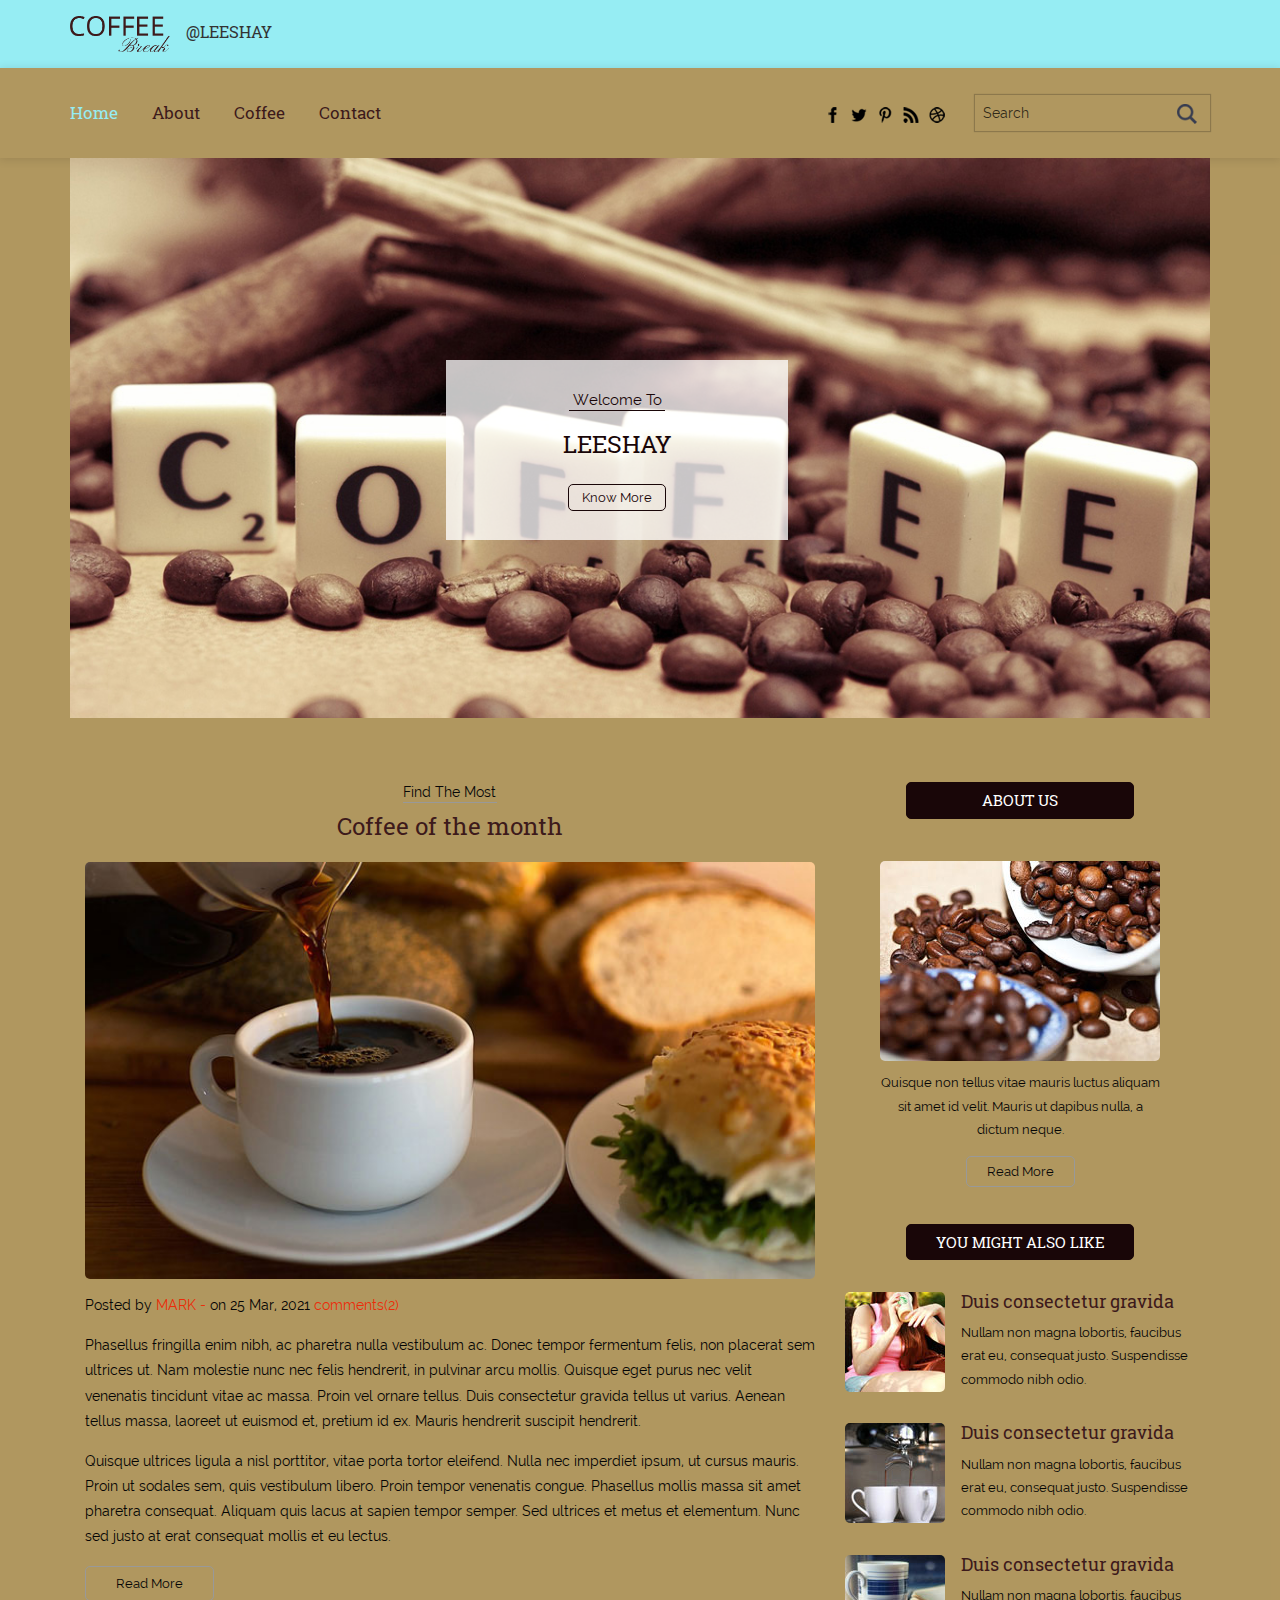
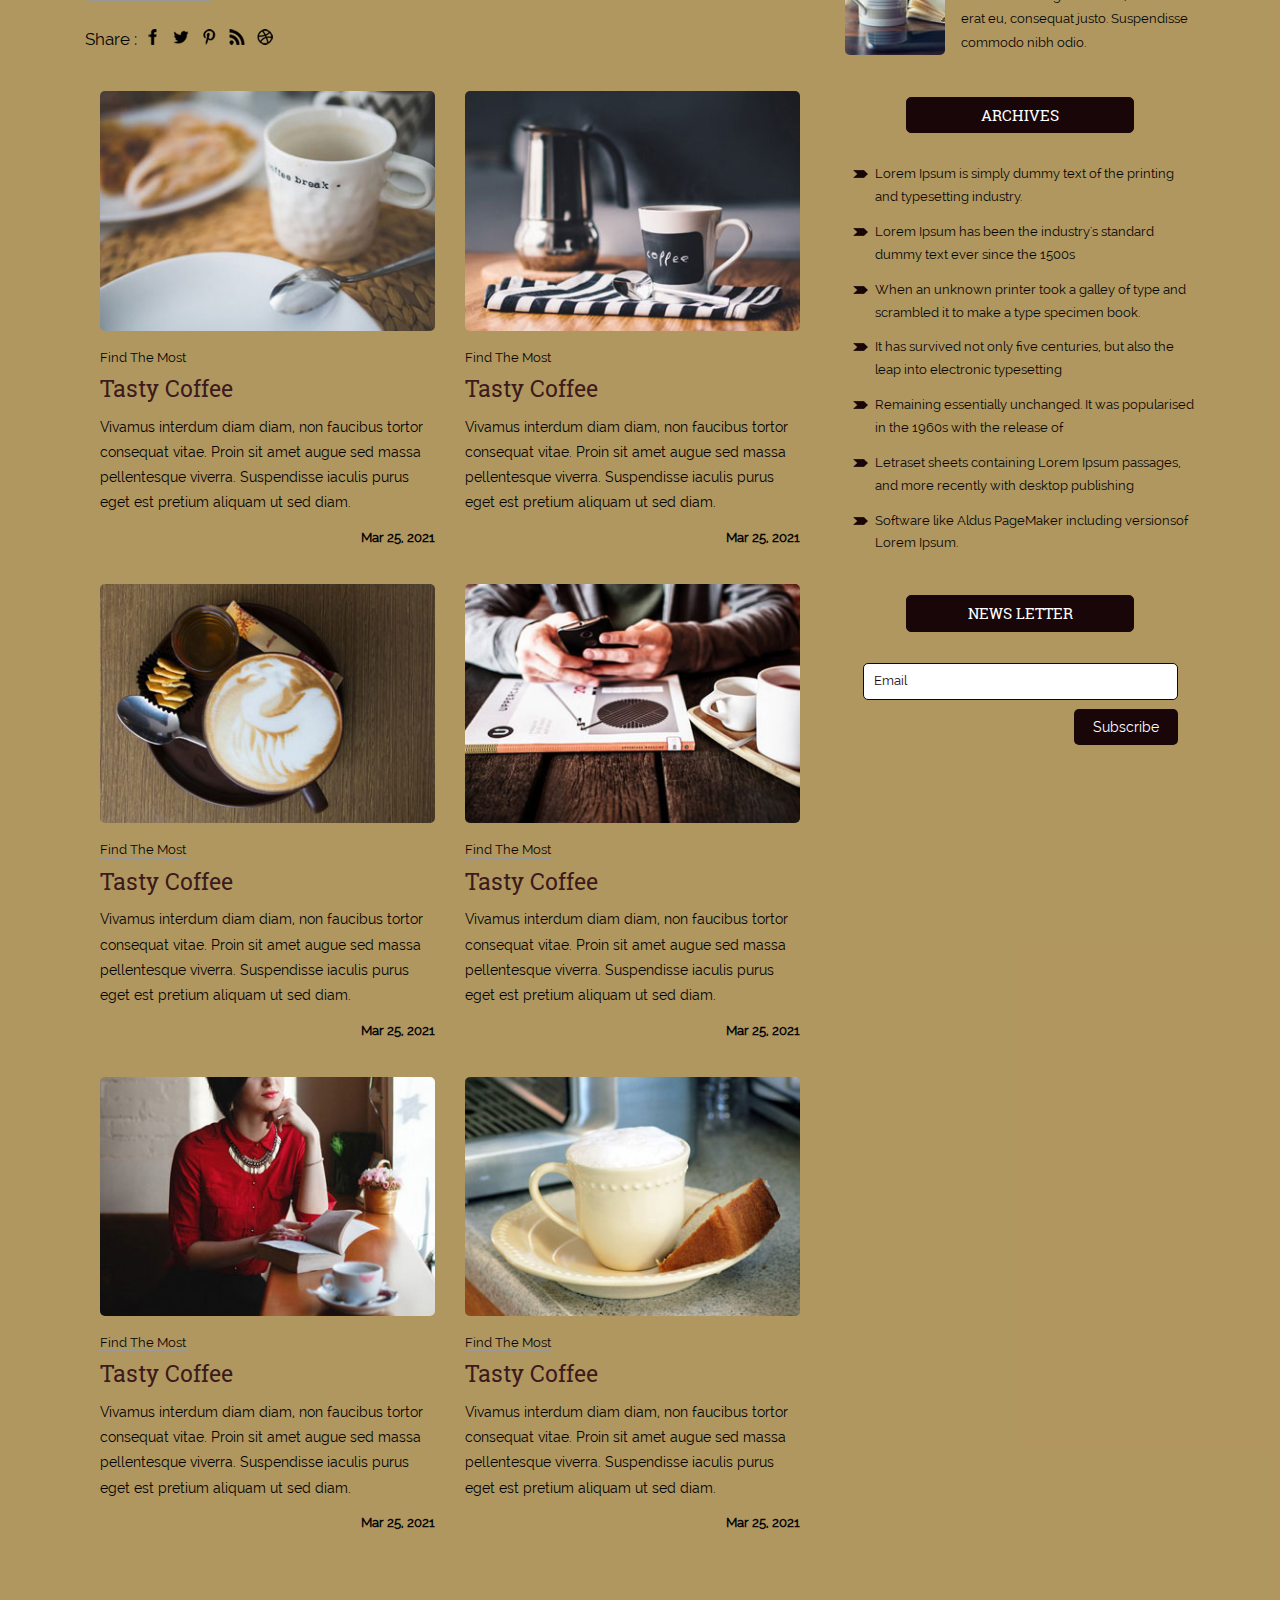
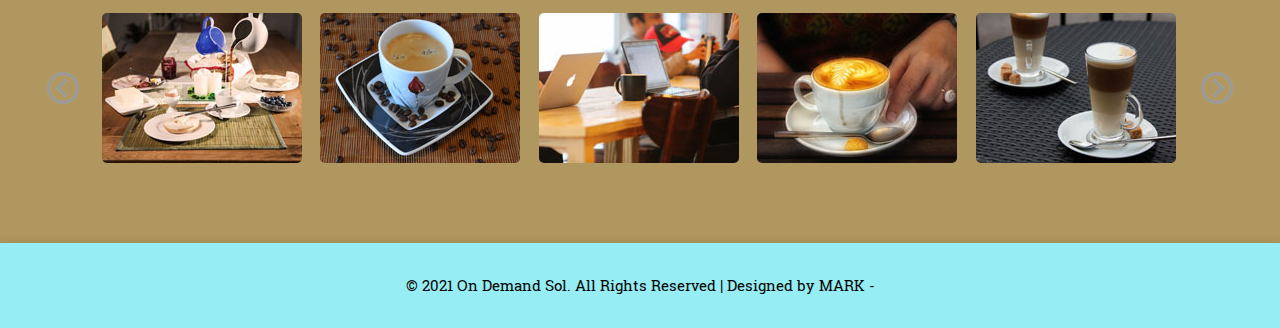
<file: web/index.html>
<!DOCTYPE html>
<html>
<head>
<title>LEESHAY | Coffee Break</title>
<meta name="viewport" content="width=device-width, initial-scale=1">
<meta http-equiv="Content-Type" content="text/html; charset=utf-8" />
<meta name="keywords" content="" />
<script type="application/x-javascript"> addEventListener("load", function() { setTimeout(hideURLbar, 0); }, false); function hideURLbar(){ window.scrollTo(0,1); } </script>
<link href="css/bootstrap.css" rel='stylesheet' type='text/css' />
<link href="css/style.css" rel='stylesheet' type='text/css' />
<script src="js/jquery.min.js"></script>
<!---- start-smoth-scrolling---->
<script type="text/javascript" src="js/move-top.js"></script>
<script type="text/javascript" src="js/easing.js"></script>
<script type="text/javascript">
			jQuery(document).ready(function($) {
				$(".scroll").click(function(event){		
					event.preventDefault();
					$('html,body').animate({scrollTop:$(this.hash).offset().top},1000);
				});
			});
		</script>
<!--start-smoth-scrolling-->
</head>
<body>
	<!--header-top-starts-->
	<div class="header-top">
		<div class="container">
			<div class="head-main">
				<a href="index.html"><img src="images/logo-1.png" alt="" /></a>
			&nbsp;&nbsp;	@LEESHAY
			</div>
		</div>
	</div>
	<!--header-top-end-->
	<!--start-header-->
	<div class="header">
		<div class="container">
			<div class="head">
			<div class="navigation">
				 <span class="menu"></span> 
					<ul class="navig">
						<li><a href="index.html"  class="active">Home</a></li>
						<li><a href="about.html">About</a></li>
						<li><a href="gallery.html">Coffee</a></li>
						<!--<li><a href="typo.html">Typo</a></li>-->
						<li><a href="contact.html">Contact</a></li>
					</ul>
			</div>
			<div class="header-right">
				<div class="search-bar">
					<input type="text" value="Search" onfocus="this.value = '';" onblur="if (this.value == '') {this.value = 'Search';}">
					<input type="submit" value="">
				</div>
				<ul>
					<li><a href="#"><span class="fb"> </span></a></li>
					<li><a href="#"><span class="twit"> </span></a></li>
					<li><a href="#"><span class="pin"> </span></a></li>
					<li><a href="#"><span class="rss"> </span></a></li>
					<li><a href="#"><span class="drbl"> </span></a></li>
					
				</ul>
			</div>
				<div class="clearfix"></div>
			</div>
			</div>
		</div>	
	<!-- script-for-menu -->
	<!-- script-for-menu -->
		<script>
			$("span.menu").click(function(){
				$(" ul.navig").slideToggle("slow" , function(){
				});
			});
		</script>
	<!-- script-for-menu -->
	<!--banner-starts-->
	<div class="banner">
		<div class="container">
			<div class="banner-top">
				<div class="banner-text">
					<h2>Welcome To</h2>
					<h1>LEESHAY</h1>
					<div class="banner-btn">
						<a href="single.html">Know More</a>
					</div>
				</div>
			</div>
		</div>
	</div>
	<!--banner-end-->
	<!--about-starts-->
	<div class="about">
		<div class="container">
			<div class="about-main">
				<div class="col-md-8 about-left">
					<div class="about-one">
						<p>Find The Most</p>
						<h3>Coffee of the month</h3>
					</div>
					<div class="about-two">
						<a href="single.html"><img src="images/c-1.jpg" alt="" /></a>
						<p>Posted by <a href="#">MARK -</a> on 25 Mar, 2021 <a href="#">comments(2)</a></p>
						<p>Phasellus fringilla enim nibh, ac pharetra nulla vestibulum ac. Donec tempor fermentum felis, non placerat sem ultrices ut. Nam molestie nunc nec felis hendrerit, in pulvinar arcu mollis. Quisque eget purus nec velit venenatis tincidunt vitae ac massa. Proin vel ornare tellus. Duis consectetur gravida tellus ut varius. Aenean tellus massa, laoreet ut euismod et, pretium id ex. Mauris hendrerit suscipit hendrerit.</p>
						<p>Quisque ultrices ligula a nisl porttitor, vitae porta tortor eleifend. Nulla nec imperdiet ipsum, ut cursus mauris. Proin ut sodales sem, quis vestibulum libero. Proin tempor venenatis congue. Phasellus mollis massa sit amet pharetra consequat. Aliquam quis lacus at sapien tempor semper. Sed ultrices et metus et elementum. Nunc sed justo at erat consequat mollis et eu lectus.</p>
						<div class="about-btn">
							<a href="single.html">Read More</a>
						</div>
						<ul>
							<li><p>Share : </p></li>
							<li><a href="#"><span class="fb"> </span></a></li>
							<li><a href="#"><span class="twit"> </span></a></li>
							<li><a href="#"><span class="pin"> </span></a></li>
							<li><a href="#"><span class="rss"> </span></a></li>
							<li><a href="#"><span class="drbl"> </span></a></li>
						</ul>
					</div>	
					<div class="about-tre">
						<div class="a-1">
							<div class="col-md-6 abt-left">
								<a href="single.html"><img src="images/c-3.jpg" alt="" /></a>
								<h6>Find The Most</h6>
								<h3><a href="single.html">Tasty Coffee</a></h3>
								<p>Vivamus interdum diam diam, non faucibus tortor consequat vitae. Proin sit amet augue sed massa pellentesque viverra. Suspendisse iaculis purus eget est pretium aliquam ut sed diam.</p>
								<label>Mar 25, 2021</label>
							</div>
							<div class="col-md-6 abt-left">
								<a href="single.html"><img src="images/c-4.jpg" alt="" /></a>
								<h6>Find The Most</h6>
								<h3><a href="single.html">Tasty Coffee</a></h3>
								<p>Vivamus interdum diam diam, non faucibus tortor consequat vitae. Proin sit amet augue sed massa pellentesque viverra. Suspendisse iaculis purus eget est pretium aliquam ut sed diam.</p>
								<label>Mar 25, 2021</label>
							</div>
							<div class="clearfix"></div>
						</div>
						<div class="a-1">
							<div class="col-md-6 abt-left">
								<a href="single.html"><img src="images/c-5.jpg" alt="" /></a>
								<h6>Find The Most</h6>
								<h3><a href="single.html">Tasty Coffee</a></h3>
								<p>Vivamus interdum diam diam, non faucibus tortor consequat vitae. Proin sit amet augue sed massa pellentesque viverra. Suspendisse iaculis purus eget est pretium aliquam ut sed diam.</p>
								<label>Mar 25, 2021</label>
							</div>
							<div class="col-md-6 abt-left">
								<a href="single.html"><img src="images/c-6.jpg" alt="" /></a>
								<h6>Find The Most</h6>
								<h3><a href="single.html">Tasty Coffee</a></h3>
								<p>Vivamus interdum diam diam, non faucibus tortor consequat vitae. Proin sit amet augue sed massa pellentesque viverra. Suspendisse iaculis purus eget est pretium aliquam ut sed diam.</p>
								<label>Mar 25, 2021</label>
							</div>
							<div class="clearfix"></div>
						</div>
						<div class="a-1">
							<div class="col-md-6 abt-left">
								<a href="single.html"><img src="images/c-7.jpg" alt="" /></a>
								<h6>Find The Most</h6>
								<h3><a href="single.html">Tasty Coffee</a></h3>
								<p>Vivamus interdum diam diam, non faucibus tortor consequat vitae. Proin sit amet augue sed massa pellentesque viverra. Suspendisse iaculis purus eget est pretium aliquam ut sed diam.</p>
								<label>Mar 25, 2021</label>
							</div>
							<div class="col-md-6 abt-left">
								<a href="single.html"><img src="images/c-8.jpg" alt="" /></a>
								<h6>Find The Most</h6>
								<h3><a href="single.html">Tasty Coffee</a></h3>
								<p>Vivamus interdum diam diam, non faucibus tortor consequat vitae. Proin sit amet augue sed massa pellentesque viverra. Suspendisse iaculis purus eget est pretium aliquam ut sed diam.</p>
								<label>Mar 25, 2021</label>
							</div>
							<div class="clearfix"></div>
						</div>
					</div>	
				</div>
				<div class="col-md-4 about-right heading">
					<div class="abt-1">
						<h3>ABOUT US</h3>
						<div class="abt-one">
							<img src="images/c-2.jpg" alt="" />
							<p>Quisque non tellus vitae mauris luctus aliquam sit amet id velit. Mauris ut dapibus nulla, a dictum neque.</p>
							<div class="a-btn">
								<a href="single.html">Read More</a>
							</div>
						</div>
					</div>
					<div class="abt-2">
						<h3>YOU MIGHT ALSO LIKE</h3>
							<div class="might-grid">
								<div class="grid-might">
									<a href="single.html"><img src="images/c-12.jpg" class="img-responsive" alt=""> </a>
								</div>
								<div class="might-top">
									<h4><a href="single.html">Duis consectetur gravida</a></h4>
									<p>Nullam non magna lobortis, faucibus erat eu, consequat justo. Suspendisse commodo nibh odio.</p> 
								</div>
								<div class="clearfix"></div>
							</div>	
							<div class="might-grid">
								<div class="grid-might">
									<a href="single.html"><img src="images/c-10.jpg" class="img-responsive" alt=""> </a>
								</div>
								<div class="might-top">
									<h4><a href="single.html">Duis consectetur gravida</a></h4>
									<p> Nullam non magna lobortis, faucibus erat eu, consequat justo. Suspendisse commodo nibh odio.</p> 
								</div>
								<div class="clearfix"></div>
							</div>
							<div class="might-grid">
								<div class="grid-might">
									<a href="single.html"><img src="images/c-11.jpg" class="img-responsive" alt=""> </a>
								</div>
								<div class="might-top">
									<h4><a href="single.html">Duis consectetur gravida</a></h4>
									<p> Nullam non magna lobortis, faucibus erat eu, consequat justo. Suspendisse commodo nibh odio.</p> 
								</div>
								<div class="clearfix"></div>
							</div>							
					</div>
					<div class="abt-2">
						<h3>ARCHIVES</h3>
						<ul>
							<li><a href="single.html">Lorem Ipsum is simply dummy text of the printing and typesetting industry. </a></li>
							<li><a href="single.html">Lorem Ipsum has been the industry's standard dummy text ever since the 1500s</a></li>
							<li><a href="single.html">When an unknown printer took a galley of type and scrambled it to make a type specimen book. </a> </li>
							<li><a href="single.html">It has survived not only five centuries, but also the leap into electronic typesetting</a> </li>
							<li><a href="single.html">Remaining essentially unchanged. It was popularised in the 1960s with the release of </a> </li>
							<li><a href="single.html">Letraset sheets containing Lorem Ipsum passages, and more recently with desktop publishing </a> </li>
							<li><a href="single.html">Software like Aldus PageMaker including versionsof Lorem Ipsum.</a> </li>
						</ul>	
					</div>
					<div class="abt-2">
						<h3>NEWS LETTER</h3>
						<div class="news">
							<form>
								<input type="text" value="Email" onfocus="this.value = '';" onblur="if (this.value == '') {this.value = 'Email';}" />
								<input type="submit" value="Subscribe">
							</form>
						</div>
					</div>
				</div>
				<div class="clearfix"></div>			
			</div>		
		</div>
	</div>
	<!--about-end-->
	<!--slide-starts-->
	<div class="slide">
		<div class="container">
			<div class="fle-xsel">
			<ul id="flexiselDemo3">
				<li>
					<a href="#">
						<div class="banner-1">
							<img src="images/s-1.jpg" class="img-responsive" alt="">
						</div>
					</a>
				</li>
				<li>
					<a href="#">
						<div class="banner-1">
							<img src="images/s-2.jpg" class="img-responsive" alt="">
						</div>
					</a>
				</li>			
				<li>
					<a href="#">
						<div class="banner-1">
							<img src="images/s-3.jpg" class="img-responsive" alt="">
						</div>
					</a>
				</li>		
				<li>
					<a href="#">
						<div class="banner-1">
							<img src="images/s-4.jpg" class="img-responsive" alt="">
						</div>
					</a>
				</li>	
				<li>
					<a href="#">
						<div class="banner-1">
							<img src="images/s-5.jpg" class="img-responsive" alt="">
						</div>
					</a>
				</li>	
				<li>
					<a href="#">
						<div class="banner-1">
							<img src="images/s-6.jpg" class="img-responsive" alt="">
						</div>
					</a>
				</li>				
			</ul>
							
							 <script type="text/javascript">
								$(window).load(function() {
									
									$("#flexiselDemo3").flexisel({
										visibleItems: 5,
										animationSpeed: 1000,
										autoPlay: true,
										autoPlaySpeed: 3000,    		
										pauseOnHover: true,
										enableResponsiveBreakpoints: true,
										responsiveBreakpoints: { 
											portrait: { 
												changePoint:480,
												visibleItems: 2
											}, 
											landscape: { 
												changePoint:640,
												visibleItems: 3
											},
											tablet: { 
												changePoint:768,
												visibleItems: 3
											}
										}
									});
									
								});
								</script>
								<script type="text/javascript" src="js/jquery.flexisel.js"></script>
					<div class="clearfix"> </div>
			</div>
		</div>
	</div>	
	<!--slide-end-->
	<!--footer-starts-->
	<div class="footer">
		<div class="container">
			<div class="footer-text">
				<p>© 2021 On Demand Sol. All Rights Reserved | Designed by  <a href="#" target="_blank">MARK -</a> </p>
			</div>
		</div>
	</div>
	<!--footer-end-->
</body>
</html>
</file>
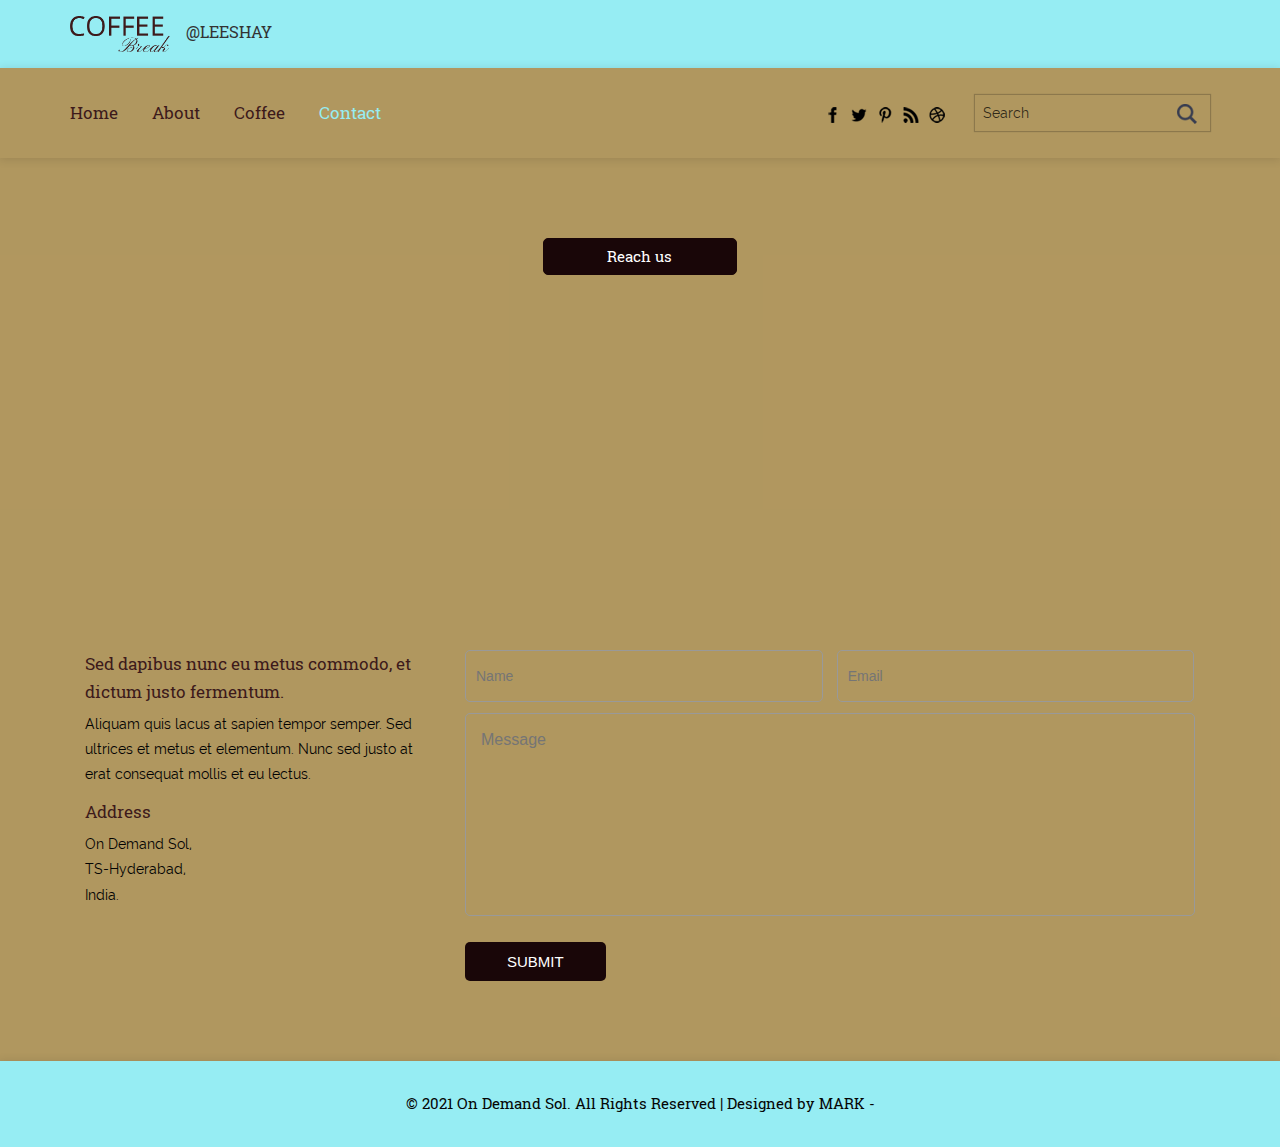
<file: web/contact.html>
<!DOCTYPE html>
<html>
<head>
<title>LEESHAY | contact</title>
<meta name="viewport" content="width=device-width, initial-scale=1">
<meta http-equiv="Content-Type" content="text/html; charset=utf-8" />
<meta name="keywords" content="" />
<script type="application/x-javascript"> addEventListener("load", function() { setTimeout(hideURLbar, 0); }, false); function hideURLbar(){ window.scrollTo(0,1); } </script>
<link href="css/bootstrap.css" rel='stylesheet' type='text/css' />
<link href="css/style.css" rel='stylesheet' type='text/css' />
<script src="js/jquery.min.js"></script>
<!---- start-smoth-scrolling---->
<script type="text/javascript" src="js/move-top.js"></script>
<script type="text/javascript" src="js/easing.js"></script>
<script type="text/javascript">
			jQuery(document).ready(function($) {
				$(".scroll").click(function(event){		
					event.preventDefault();
					$('html,body').animate({scrollTop:$(this.hash).offset().top},1000);
				});
			});
		</script>
<!--start-smoth-scrolling-->
</head>
<body>
	<!--header-top-starts-->
	<div class="header-top">
		<div class="container">
			<div class="head-main">
				<a href="index.html"><img src="images/logo-1.png" alt="" /></a>
				&nbsp;&nbsp;	@LEESHAY
			</div>
		</div>
	</div>
	<!--header-top-end-->
	<!--start-header-->
	<div class="header">
		<div class="container">
			<div class="head">
			<div class="navigation">
				 <span class="menu"></span> 
					<ul class="navig">
						<li><a href="index.html">Home</a></li>
						<li><a href="about.html">About</a></li>
						<li><a href="gallery.html">Coffee</a></li>
						<!--<li><a href="typo.html">Typo</a></li>-->
						<li><a href="contact.html" class="active">Contact</a></li>
					</ul>
			</div>
			<div class="header-right">
				<div class="search-bar">
					<input type="text" value="Search" onfocus="this.value = '';" onblur="if (this.value == '') {this.value = 'Search';}">
					<input type="submit" value="">
				</div>
				<ul>
					<li><a href="#"><span class="fb"> </span></a></li>
					<li><a href="#"><span class="twit"> </span></a></li>
					<li><a href="#"><span class="pin"> </span></a></li>
					<li><a href="#"><span class="rss"> </span></a></li>
					<li><a href="#"><span class="drbl"> </span></a></li>
				</ul>
			</div>
				<div class="clearfix"></div>
			</div>
			</div>
		</div>	
	<!-- script-for-menu -->
	<!-- script-for-menu -->
		<script>
			$("span.menu").click(function(){
				$(" ul.navig").slideToggle("slow" , function(){
				});
			});
		</script>
	<!-- script-for-menu -->
	<!--banner-starts-->
	<!--<div class="banner">
		<div class="container">
			<div class="banner-top">
				<div class="banner-text">
					<h2>Welcome To</h2>
					<h1>LISHEY</h1>
					<div class="banner-btn">
						<a href="single.html">Know More</a>
					</div>
				</div>
			</div>
		</div>
	</div>-->
	<!--banner-end-->
	<!----start-contact---->
	<div class="contact">
		<div class="container">
			<div class="contact-top heading">
				<h3>Reach us</h3>
			</div>
			<div class="contact-bottom">
				<iframe src="https://www.google.com/maps/embed?pb=!1m18!1m12!1m3!1d487295.02532044525!2d78.12785129924684!3d17.41215307568293!2m3!1f0!2f0!3f0!3m2!1i1024!2i768!4f13.1!3m3!1m2!1s0x3bcb99daeaebd2c7%3A0xae93b78392bafbc2!2sHyderabad%2C%20Telangana!5e0!3m2!1sen!2sin!4v1616851606228!5m2!1sen!2sin" width="600" height="450" style="border:0;" allowfullscreen="" loading="lazy"></iframe>
				<div class="contact-text">
					<div class="col-md-4 contact-left">
						<h4>Sed dapibus nunc eu metus commodo, et dictum justo fermentum.</h4>
						<p>Aliquam quis lacus at sapien tempor semper. Sed ultrices et metus et elementum. Nunc sed justo at erat consequat mollis et eu lectus.</p>
						<div class="address">
							<h4>Address</h4>
							<p>On Demand Sol, 
							<span>TS-Hyderabad,</span>
							India.</p>
						</div>
					</div>	
					<div class="col-md-8 contact-right">
						<input placeholder="Name" type="text" required>
						<input placeholder="Email" type="text" required>
						<textarea placeholder="Message" required></textarea>
							<div class="submit-btn">
								<form>
									<input type="submit" value="SUBMIT">
								</form>
							</div>
					</div>
					<div class="clearfix"></div>
				</div>
			</div>
		</div>
	</div>
	<!----end-contact---->
	<!--footer-starts-->
	<div class="footer">
		<div class="container">
			<div class="footer-text">
				<p>© 2021 On Demand Sol. All Rights Reserved | Designed by  <a href="#" target="_blank">MARK -</a> </p>
			</div>
		</div>
	</div>
	<!--footer-end-->
</body>
</html>
</file>
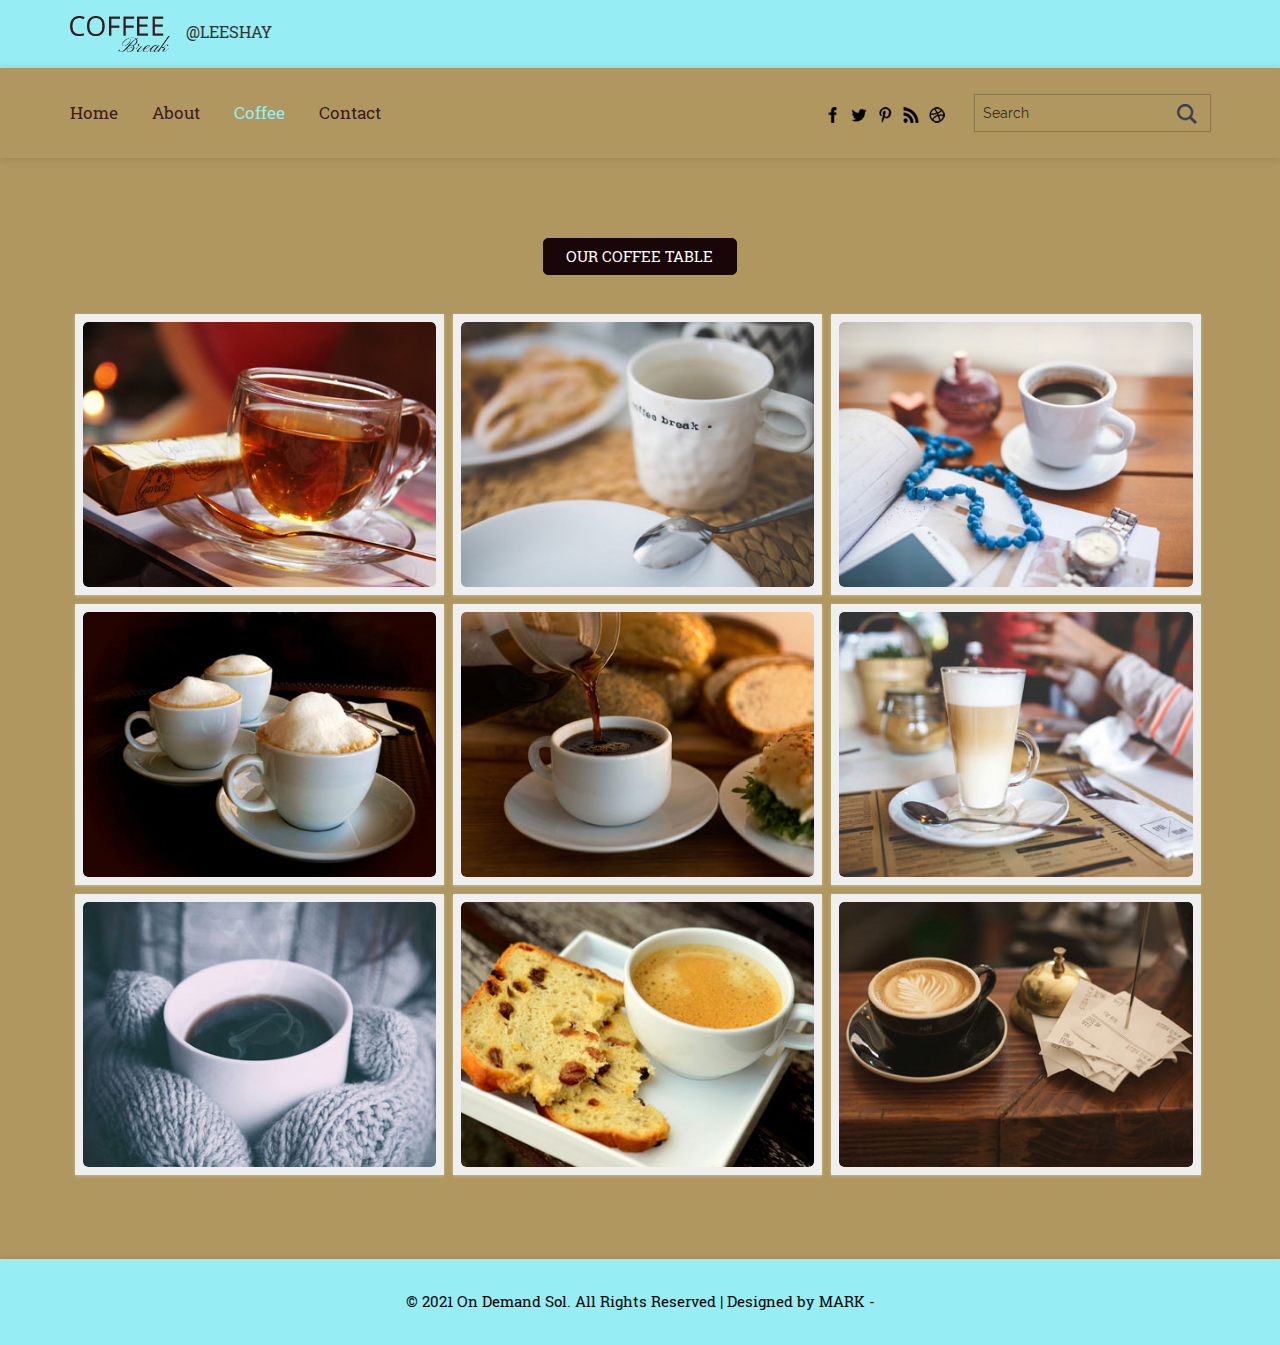
<file: web/gallery.html>
<!DOCTYPE html>
<html>
<head>
<title>LEESHAY | Gallery</title>
<meta name="viewport" content="width=device-width, initial-scale=1">
<meta http-equiv="Content-Type" content="text/html; charset=utf-8" />
<meta name="keywords" content="" />
<script type="application/x-javascript"> addEventListener("load", function() { setTimeout(hideURLbar, 0); }, false); function hideURLbar(){ window.scrollTo(0,1); } </script>
<link href="css/bootstrap.css" rel='stylesheet' type='text/css' />
<link href="css/style.css" rel='stylesheet' type='text/css' />
<script src="js/jquery.min.js"></script>
<!---- start-smoth-scrolling---->
<script type="text/javascript" src="js/move-top.js"></script>
<script type="text/javascript" src="js/easing.js"></script>
<script type="text/javascript">
			jQuery(document).ready(function($) {
				$(".scroll").click(function(event){		
					event.preventDefault();
					$('html,body').animate({scrollTop:$(this.hash).offset().top},1000);
				});
			});
		</script>
<!--start-smoth-scrolling-->
	<!--script-->
	<script src="js/modernizr.custom.97074.js"></script>
<script src="js/jquery.chocolat.js"></script>
		<link rel="stylesheet" href="css/chocolat.css" type="text/css" media="screen" charset="utf-8">
		<!--light-box-files -->
		<script type="text/javascript" charset="utf-8">
		$(function() {
			$('.gallery a').Chocolat();
		});
		</script>
		<script type="text/javascript" src="js/jquery.hoverdir.js"></script>
</head>
<body>
	<!--header-top-starts-->
	<div class="header-top">
		<div class="container">
			<div class="head-main">
				<a href="index.html"><img src="images/logo-1.png" alt="" /></a>
				&nbsp;&nbsp;	@LEESHAY
			</div>
		</div>
	</div>
	<!--header-top-end-->
	<!--start-header-->
	<div class="header">
		<div class="container">
			<div class="head">
			<div class="navigation">
				 <span class="menu"></span> 
					<ul class="navig">
						<li><a href="index.html">Home</a></li>
						<li><a href="about.html">About</a></li>
						<li><a href="gallery.html" class="active">Coffee</a></li>
						<!--<li><a href="typo.html">Typo</a></li>-->
						<li><a href="contact.html">Contact</a></li>
					</ul>
			</div>
			<div class="header-right">
				<div class="search-bar">
					<input type="text" value="Search" onfocus="this.value = '';" onblur="if (this.value == '') {this.value = 'Search';}">
					<input type="submit" value="">
				</div>
				<ul>
					<li><a href="#"><span class="fb"> </span></a></li>
					<li><a href="#"><span class="twit"> </span></a></li>
					<li><a href="#"><span class="pin"> </span></a></li>
					<li><a href="#"><span class="rss"> </span></a></li>
					<li><a href="#"><span class="drbl"> </span></a></li>
				</ul>
			</div>
				<div class="clearfix"></div>
			</div>
			</div>
		</div>	
	<!-- script-for-menu -->
	<!-- script-for-menu -->
		<script>
			$("span.menu").click(function(){
				$(" ul.navig").slideToggle("slow" , function(){
				});
			});
		</script>
	<!-- script-for-menu -->
	<!--banner-starts-->
	<!--<div class="banner">
		<div class="container">
			<div class="banner-top">
				<div class="banner-text">
					<h2>Welcome To</h2>
					<h1>LISHEY</h1>
					<div class="banner-btn">
						<a href="single.html">Know More</a>
					</div>
				</div>
			</div>
		</div>
	</div>-->
	<!--banner-end-->
	<!--gallery-starts-->
	<div class="gallery">
		<div class="container">
			<div class="gallery-top heading">
				<h3>OUR COFFEE TABLE</h3>
			</div>
			<section>
				<ul id="da-thumbs" class="da-thumbs">
					<li>
						<a href="images/g-1.jpg" rel="title" class="b-link-stripe b-animate-go  thickbox">
							<img src="images/g-1.jpg" alt="" />
							<div>
								<h5>Coffee</h5>
								<span>non suscipit leo fringilla non suscipit leo fringilla molestie</span>
							</div>
						</a>
					</li>
					<li>
						<a href="images/g-2.jpg" rel="title" class="b-link-stripe b-animate-go  thickbox">
							<img src="images/g-2.jpg" alt="" />
							<div>
								<h5>Coffee</h5>
								<span>non suscipit leo fringilla non suscipit leo fringilla molestie</span>
							</div>
						</a>
					</li>
					<li>
						<a href="images/g-3.jpg" rel="title" class="b-link-stripe b-animate-go  thickbox">
							<img src="images/g-3.jpg" alt="" />
							<div>
								<h5>Coffee</h5>
								<span>non suscipit leo fringilla non suscipit leo fringilla molestie</span>
							</div>
						</a>
					</li>
					<li>
						<a href="images/g-4.jpg" rel="title" class="b-link-stripe b-animate-go  thickbox">
							<img src="images/g-4.jpg" alt="" />
							<div>
								<h5>Coffee</h5>
								<span>non suscipit leo fringilla non suscipit leo fringilla molestie</span>
							</div>
						</a>
					</li>
					<li>	
						<a href="images/g-5.jpg" rel="title" class="b-link-stripe b-animate-go  thickbox">
							<img src="images/g-5.jpg" alt="" />
							<div>
								<h5>Coffee</h5>
								<span>non suscipit leo fringilla non suscipit leo fringilla molestie</span>
							</div>
						</a>
					</li>
					<li>
						<a href="images/g-6.jpg" rel="title" class="b-link-stripe b-animate-go  thickbox">
							<img src="images/g-6.jpg" alt="" />
							<div>
								<h5>Coffee</h5>
								<span>non suscipit leo fringilla non suscipit leo fringilla molestie</span>
							</div>
						</a>
					</li>
					<li>
						<a href="images/g-7.jpg" rel="title" class="b-link-stripe b-animate-go  thickbox">
							<img src="images/g-7.jpg" alt="" />
							<div>
								<h5>Coffee</h5>
								<span>non suscipit leo fringilla non suscipit leo fringilla molestie</span>
							</div>
						</a>
					</li>
					<li>
						<a href="images/g-8.jpg" rel="title" class="b-link-stripe b-animate-go  thickbox">
							<img src="images/g-8.jpg" alt="" />
							<div>
								<h5>Coffee</h5>
								<span>non suscipit leo fringilla non suscipit leo fringilla molestie</span>
							</div>
						</a>
					</li>
					<li>
						<a href="images/g-9.jpg" rel="title" class="b-link-stripe b-animate-go  thickbox">
							<img src="images/g-9.jpg" alt="" />
							<div>
								<h5>Coffee</h5>
								<span>non suscipit leo fringilla non suscipit leo fringilla molestie</span>
							</div>
						</a>
					</li>
					<div class="clearfix"> </div>
				</ul>
			</section>
				
		<script type="text/javascript">
			$(function() {
			
				$(' #da-thumbs > li ').each( function() { $(this).hoverdir(); } );

			});
		</script>
        </div>
	</div>
	<!--gallery-end-->
	<!--footer-starts-->
	<div class="footer">
		<div class="container">
			<div class="footer-text">
				<p>© 2021 On Demand Sol. All Rights Reserved | Designed by  <a href="#" target="_blank">MARK -</a> </p>
			</div>
		</div>
	</div>
	<!--footer-end-->
</body>
</html>
</file>
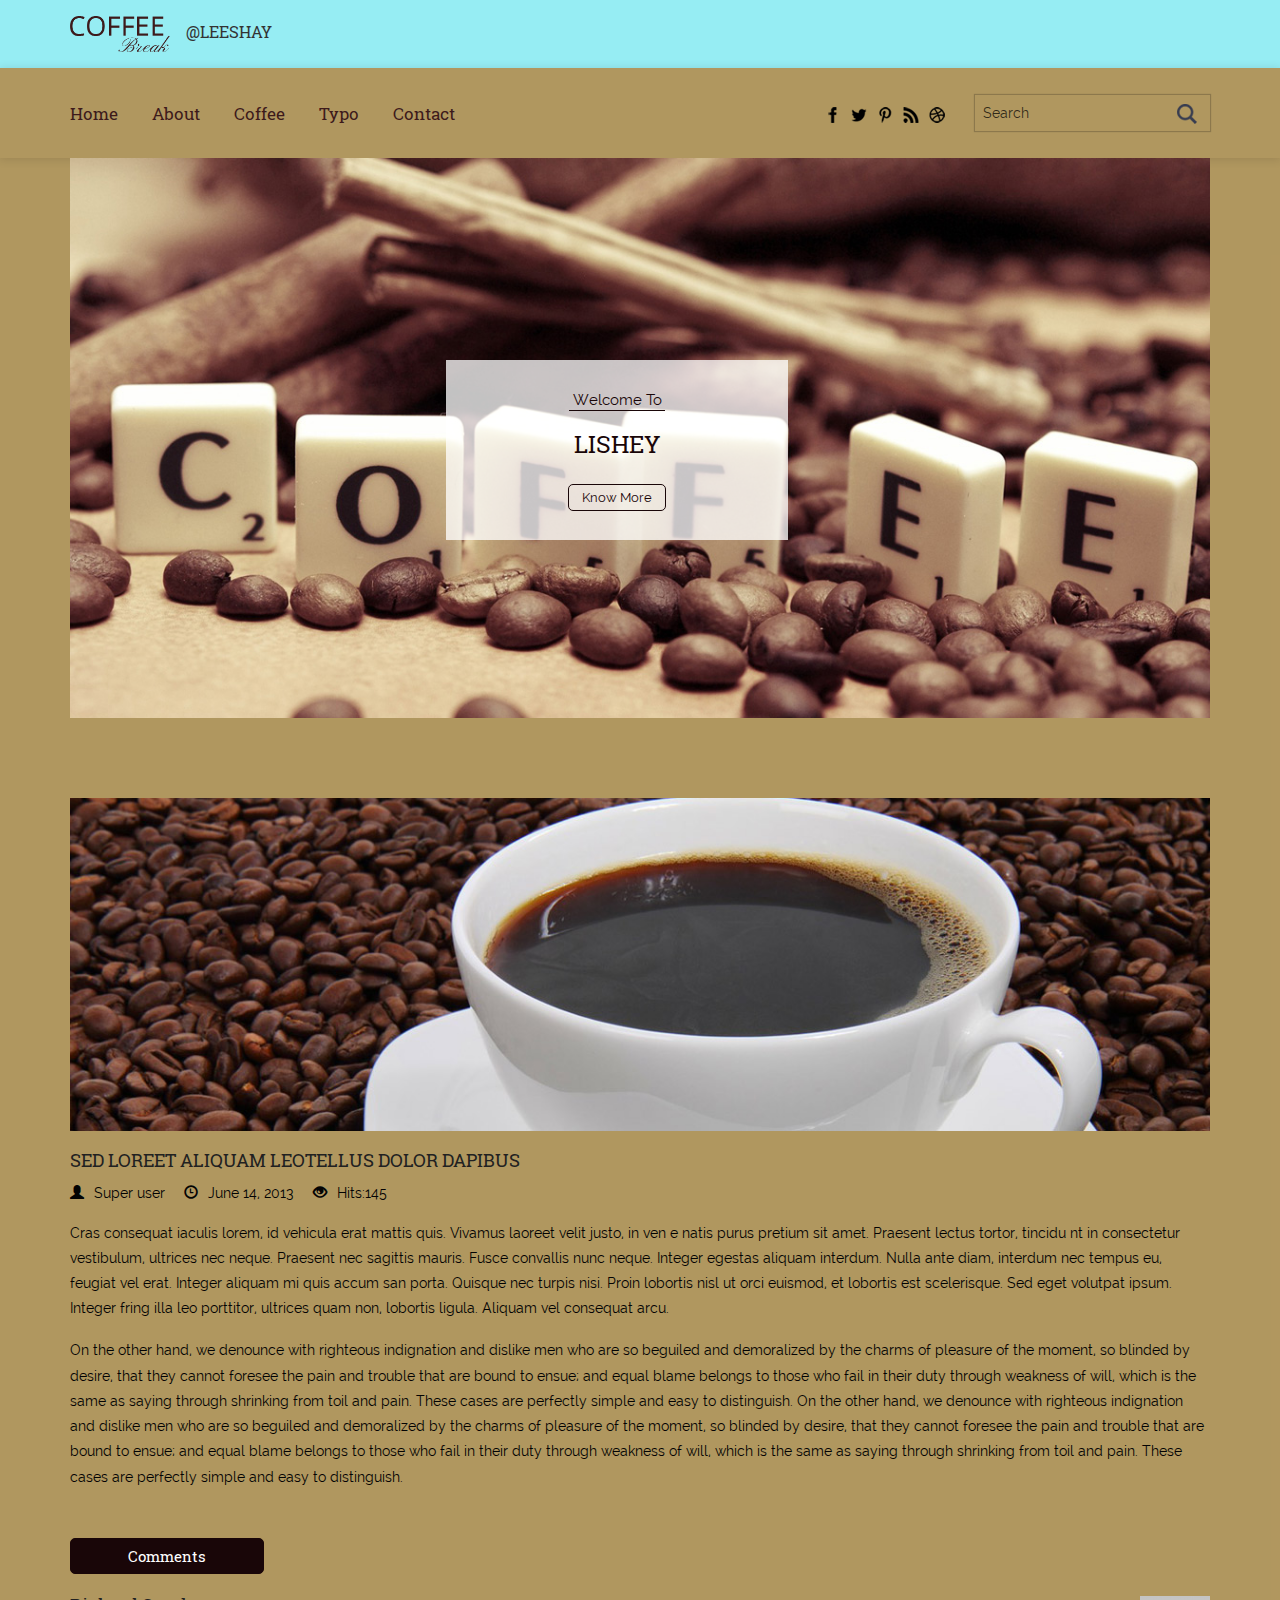
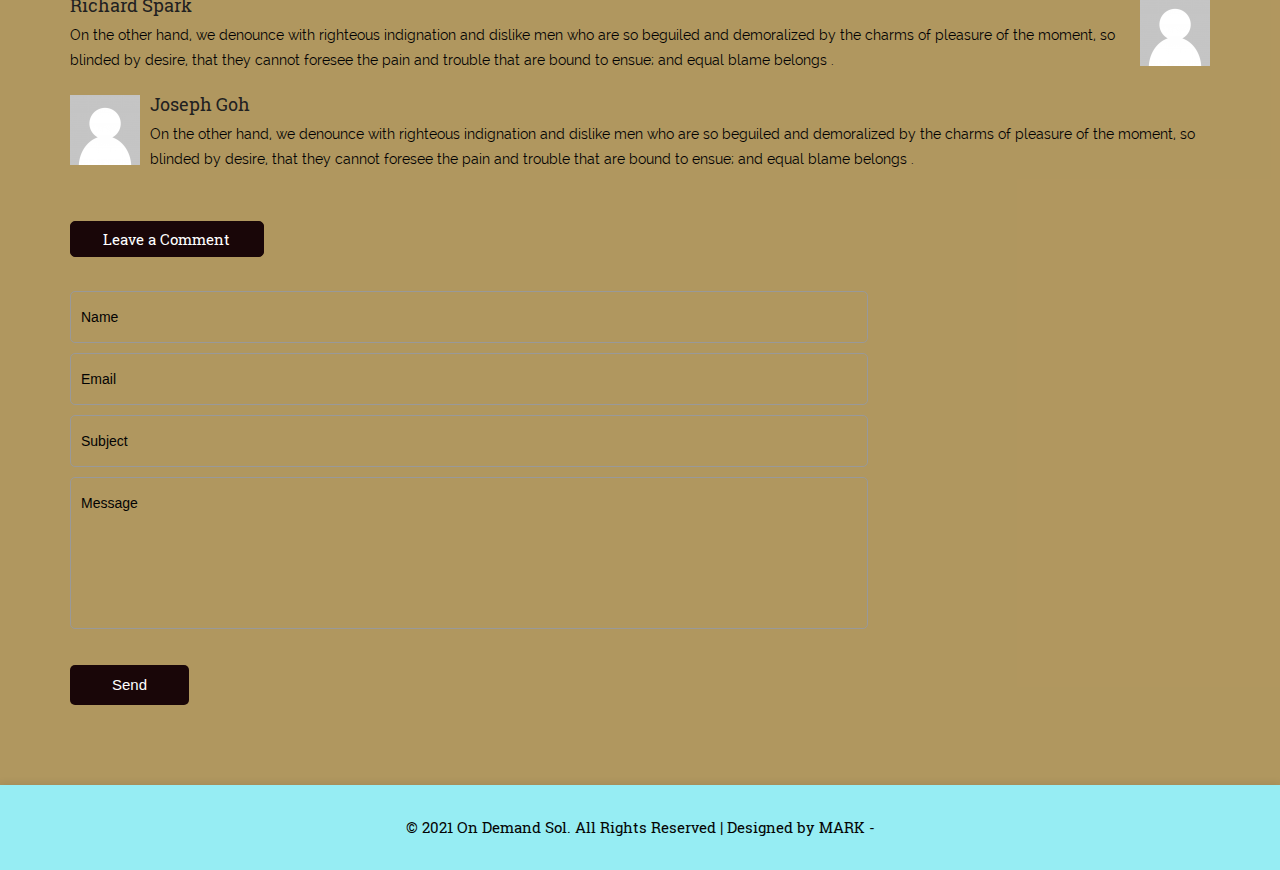
<file: web/single.html>
<!DOCTYPE html>
<html>
<head>
<title>LEESHAY | More</title>
<meta name="viewport" content="width=device-width, initial-scale=1">
<meta http-equiv="Content-Type" content="text/html; charset=utf-8" />
<meta name="keywords" content="" />
<script type="application/x-javascript"> addEventListener("load", function() { setTimeout(hideURLbar, 0); }, false); function hideURLbar(){ window.scrollTo(0,1); } </script>
<link href="css/bootstrap.css" rel='stylesheet' type='text/css' />
<link href="css/style.css" rel='stylesheet' type='text/css' />
<script src="js/jquery.min.js"></script>
<!---- start-smoth-scrolling---->
<script type="text/javascript" src="js/move-top.js"></script>
<script type="text/javascript" src="js/easing.js"></script>
<script type="text/javascript">
			jQuery(document).ready(function($) {
				$(".scroll").click(function(event){		
					event.preventDefault();
					$('html,body').animate({scrollTop:$(this.hash).offset().top},1000);
				});
			});
		</script>
<!--start-smoth-scrolling-->
</head>
<body>
	<!--header-top-starts-->
	<div class="header-top">
		<div class="container">
			<div class="head-main">
				<a href="index.html"><img src="images/logo-1.png" alt="" /></a>
				&nbsp;&nbsp;	@LEESHAY
			</div>
		</div>
	</div>
	<!--header-top-end-->
	<!--start-header-->
	<div class="header">
		<div class="container">
			<div class="head">
			<div class="navigation">
				 <span class="menu"></span> 
					<ul class="navig">
						<li><a href="index.html">Home</a></li>
						<li><a href="about.html">About</a></li>
						<li><a href="gallery.html">Coffee</a></li>
						<li><a href="typo.html">Typo</a></li>
						<li><a href="contact.html">Contact</a></li>
					</ul>
			</div>
			<div class="header-right">
				<div class="search-bar">
					<input type="text" value="Search" onfocus="this.value = '';" onblur="if (this.value == '') {this.value = 'Search';}">
					<input type="submit" value="">
				</div>
				<ul>
					<li><a href="#"><span class="fb"> </span></a></li>
					<li><a href="#"><span class="twit"> </span></a></li>
					<li><a href="#"><span class="pin"> </span></a></li>
					<li><a href="#"><span class="rss"> </span></a></li>
					<li><a href="#"><span class="drbl"> </span></a></li>
				</ul>
			</div>
				<div class="clearfix"></div>
			</div>
			</div>
		</div>	
	<!-- script-for-menu -->
	<!-- script-for-menu -->
		<script>
			$("span.menu").click(function(){
				$(" ul.navig").slideToggle("slow" , function(){
				});
			});
		</script>
	<!-- script-for-menu -->
	<!--banner-starts-->
	<div class="banner">
		<div class="container">
			<div class="banner-top">
				<div class="banner-text">
					<h2>Welcome To</h2>
					<h1>LISHEY</h1>
					<div class="banner-btn">
						<a href="single.html">Know More</a>
					</div>
				</div>
			</div>
		</div>
	</div>
	<!--banner-end-->
	<!--start-single-->
	<div class="single">
		<div class="container">
				<div class="single-top">
						<a href="#"><img class="img-responsive" src="images/single-1.jpg" alt=" "></a>
					<div class=" single-grid">
						<h4>SED LOREET ALIQUAM LEOTELLUS DOLOR DAPIBUS</h4>				
							<ul class="blog-ic">
								<li><a href="#"><span> <i  class="glyphicon glyphicon-user"> </i>Super user</span> </a> </li>
		  						 <li><span><i class="glyphicon glyphicon-time"> </i>June 14, 2013</span></li>		  						 	
		  						 <li><span><i class="glyphicon glyphicon-eye-open"> </i>Hits:145</span></li>
		  					</ul>		  						
						<p>Cras consequat iaculis lorem, id vehicula erat mattis quis. Vivamus laoreet velit justo, in ven e natis purus pretium sit amet. Praesent lectus tortor, tincidu nt in consectetur vestibulum, ultrices nec neque. Praesent nec sagittis mauris. Fusce convallis nunc neque. Integer egestas aliquam interdum. Nulla ante diam, interdum nec tempus eu, feugiat vel erat. Integer aliquam mi quis accum san porta.
						Quisque nec turpis nisi. Proin lobortis nisl ut orci euismod, et lobortis est scelerisque. Sed eget volutpat ipsum. Integer fring illa leo porttitor, ultrices quam non, lobortis ligula. Aliquam vel consequat arcu.</p>
						<p>On the other hand, we denounce with righteous indignation and dislike men who are so beguiled and demoralized by the charms of pleasure of the moment, so blinded by desire, that they cannot foresee the pain and trouble that are bound to ensue; and equal blame belongs to those who fail in their duty through weakness of will, which is the same as saying through shrinking from toil and pain. These cases are perfectly simple and easy to distinguish.
							On the other hand, we denounce with righteous indignation and dislike men who are so beguiled and demoralized by the charms of pleasure of the moment, so blinded by desire, that they cannot foresee the pain and trouble that are bound to ensue; and equal blame belongs to those who fail in their duty through weakness of will, which is the same as saying through shrinking from toil and pain. These cases are perfectly simple and easy to distinguish.</p>
					</div>
					<div class="comments heading">
						<h3>Comments</h3>
						<div class="media">
					      	<div class="media-body">
						        <h4 class="media-heading">	Richard Spark</h4>
						        <p>On the other hand, we denounce with righteous indignation and dislike men who are so beguiled and demoralized by the charms of pleasure of the moment, so blinded by desire, that they cannot foresee the pain and trouble that are bound to ensue; and equal blame belongs .  </p>
					      	</div>
					      <div class="media-right">
					        <a href="#">
								<img src="images/si.png" alt=""> </a>
					      </div>
					 </div>
					  <div class="media">
					      <div class="media-left">
					        <a href="#">
					        	<img src="images/si.png" alt="">
					        </a>
					      </div>
					      <div class="media-body">
					        <h4 class="media-heading">Joseph Goh</h4>
					        <p>On the other hand, we denounce with righteous indignation and dislike men who are so beguiled and demoralized by the charms of pleasure of the moment, so blinded by desire, that they cannot foresee the pain and trouble that are bound to ensue; and equal blame belongs .  </p>
					      </div>
					    </div>
    				</div>
    				<div class="comment-bottom heading">
    					<h3>Leave a Comment</h3>
    					<form>	
						<input type="text" value="Name" onfocus="this.value='';" onblur="if (this.value == '') {this.value ='Name';}">
						<input type="text" value="Email" onfocus="this.value='';" onblur="if (this.value == '') {this.value ='Email';}">
						<input type="text" value="Subject" onfocus="this.value='';" onblur="if (this.value == '') {this.value ='Subject';}">
						<textarea cols="77" rows="6" value=" " onfocus="this.value='';" onblur="if (this.value == '') {this.value = 'Message';}">Message</textarea>
							<input type="submit" value="Send">
					</form>
    				</div>
				</div>	
			</div>					
	</div>
	<!--end-single-->
	<!--footer-starts-->
	<div class="footer">
		<div class="container">
			<div class="footer-text">
				<p>© 2021 On Demand Sol. All Rights Reserved | Designed by  <a href="#" target="_blank">MARK -</a> </p>
			</div>
		</div>
	</div>
	<!--footer-end-->
</body>
</html>
</file>
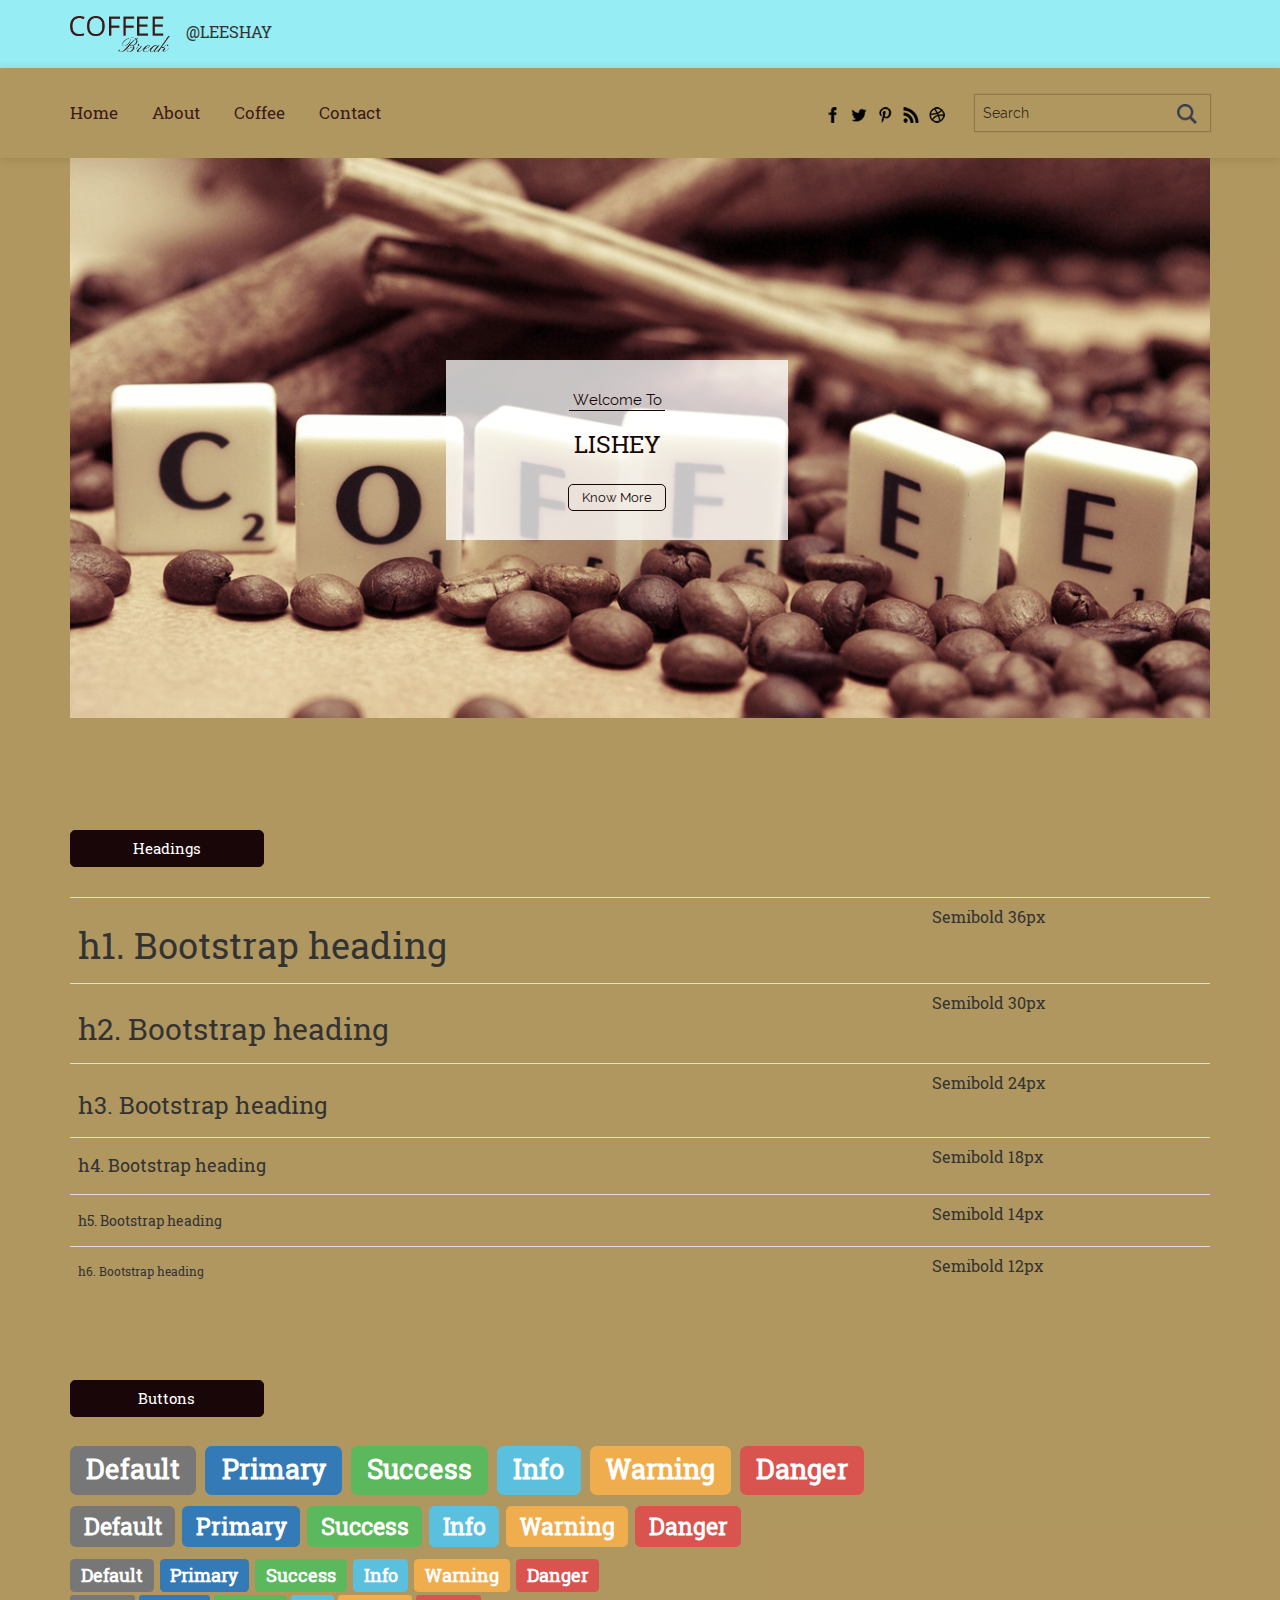
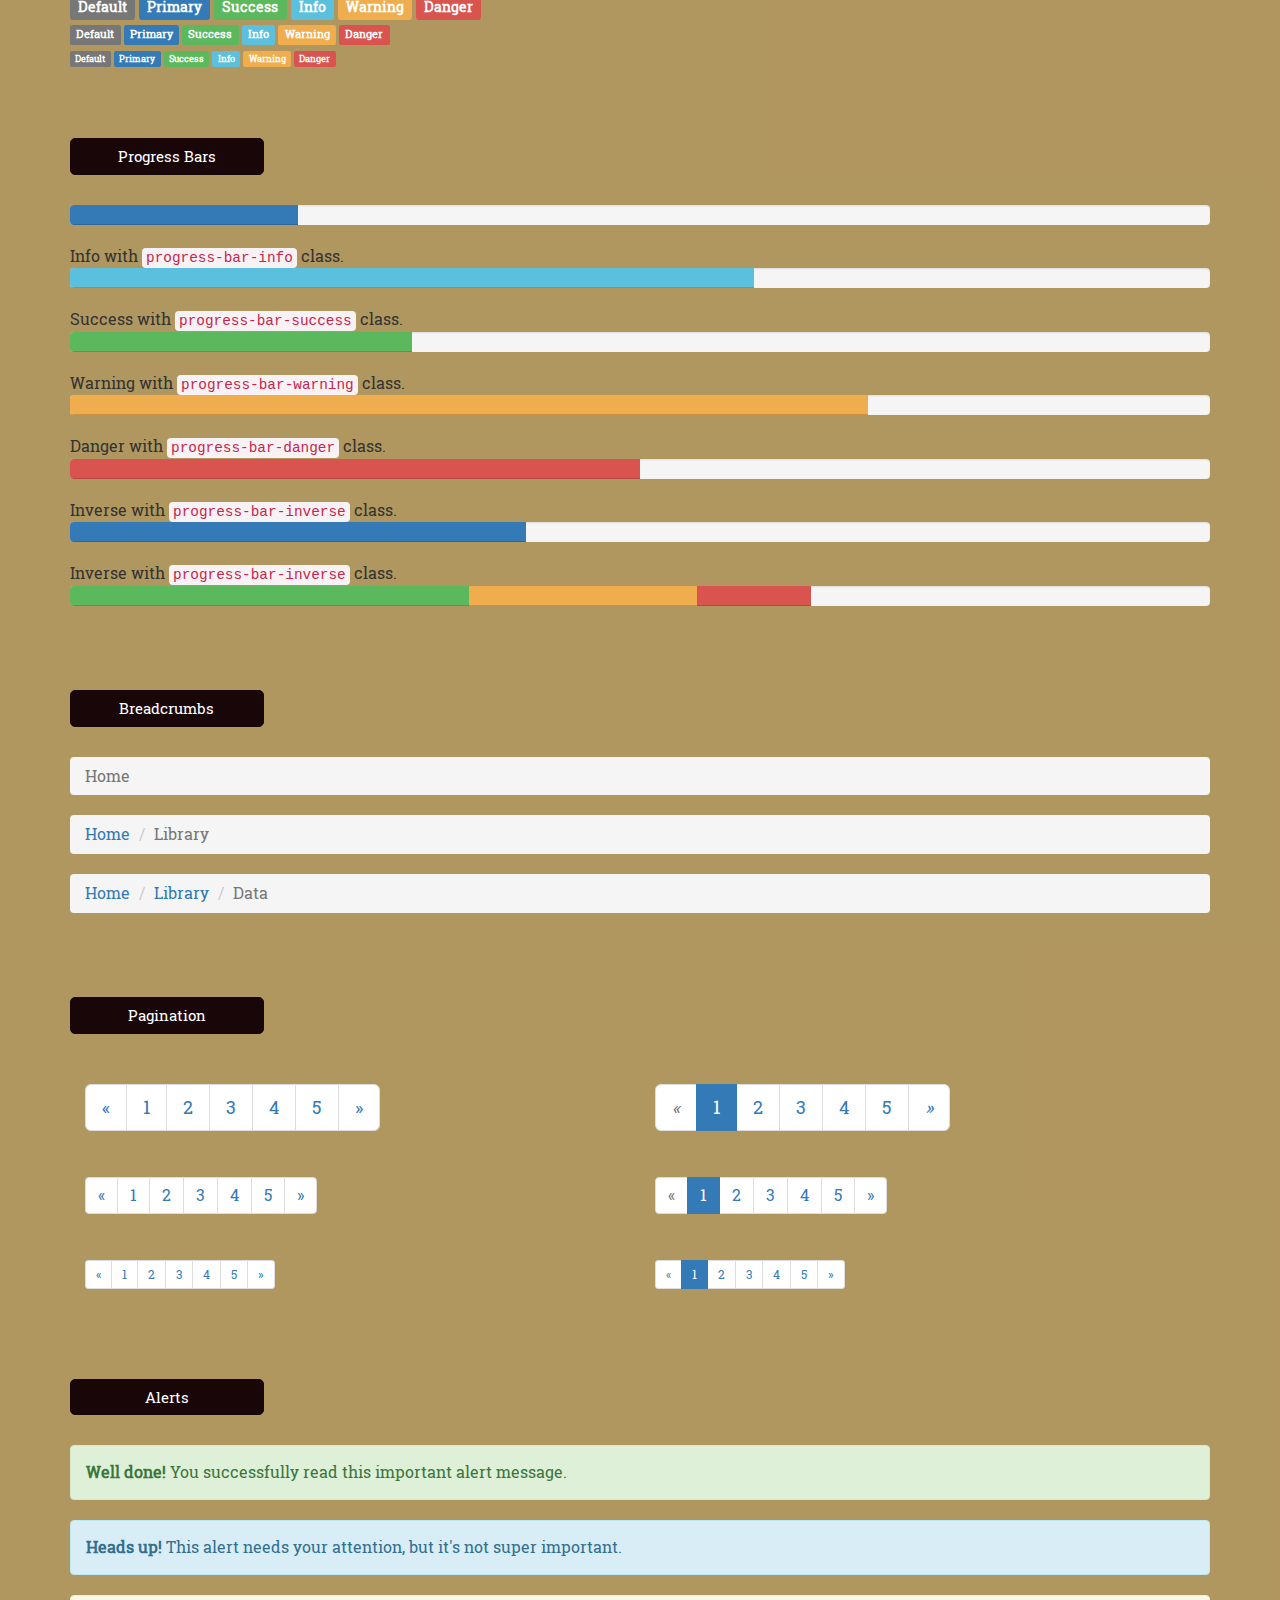
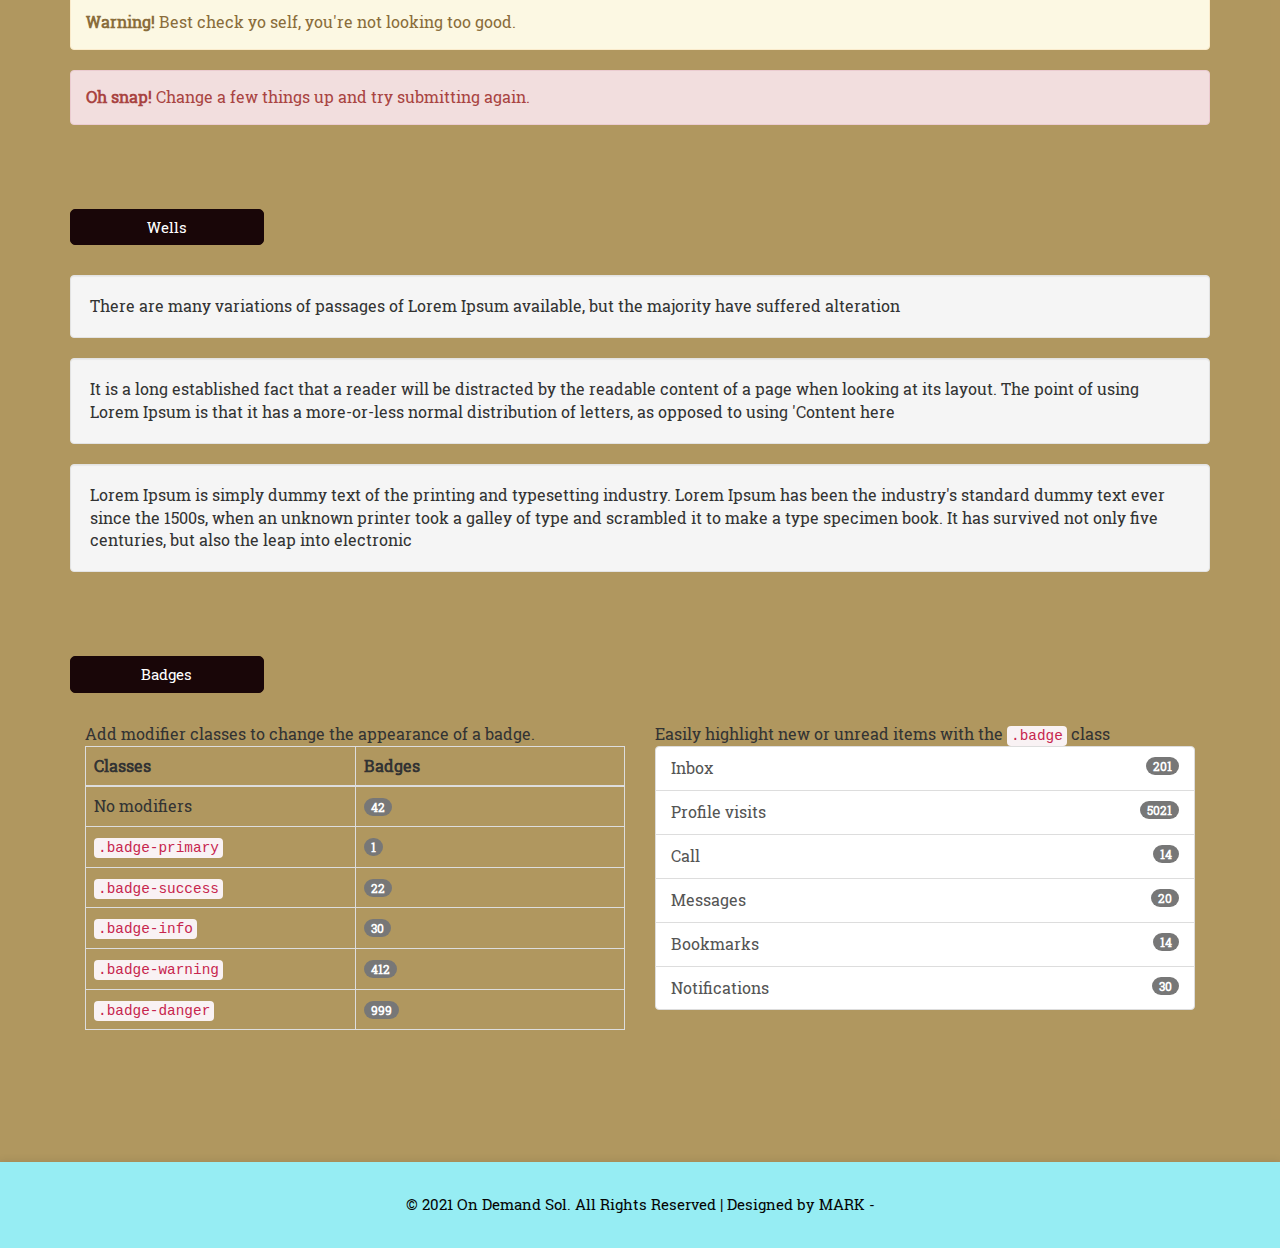
<file: web/typo.html>
<!DOCTYPE html>
<html>
<head>
<title>LEESHAY</title>
<meta name="viewport" content="width=device-width, initial-scale=1">
<meta http-equiv="Content-Type" content="text/html; charset=utf-8" />
<meta name="keywords" content="" />
<script type="application/x-javascript"> addEventListener("load", function() { setTimeout(hideURLbar, 0); }, false); function hideURLbar(){ window.scrollTo(0,1); } </script>
<link href="css/bootstrap.css" rel='stylesheet' type='text/css' />
<link href="css/style.css" rel='stylesheet' type='text/css' />
<script src="js/jquery.min.js"></script>
<!---- start-smoth-scrolling---->
<script type="text/javascript" src="js/move-top.js"></script>
<script type="text/javascript" src="js/easing.js"></script>
<script type="text/javascript">
			jQuery(document).ready(function($) {
				$(".scroll").click(function(event){		
					event.preventDefault();
					$('html,body').animate({scrollTop:$(this.hash).offset().top},1000);
				});
			});
		</script>
<!--start-smoth-scrolling-->
</head>
<body>
	<!--header-top-starts-->
	<div class="header-top">
		<div class="container">
			<div class="head-main">
				<a href="index.html"><img src="images/logo-1.png" alt="" /></a>
				&nbsp;&nbsp;	@LEESHAY
			</div>
		</div>
	</div>
	<!--header-top-end-->
	<!--start-header-->
	<div class="header">
		<div class="container">
			<div class="head">
			<div class="navigation">
				 <span class="menu"></span> 
					<ul class="navig">
						<li><a href="index.html">Home</a></li>
						<li><a href="about.html">About</a></li>
						<li><a href="gallery.html">Coffee</a></li>
						<!--<li><a href="typo.html"  class="active">Typo</a></li>-->
						<li><a href="contact.html">Contact</a></li>
					</ul>
			</div>
			<div class="header-right">
				<div class="search-bar">
					<input type="text" value="Search" onfocus="this.value = '';" onblur="if (this.value == '') {this.value = 'Search';}">
					<input type="submit" value="">
				</div>
				<ul>
					<li><a href="#"><span class="fb"> </span></a></li>
					<li><a href="#"><span class="twit"> </span></a></li>
					<li><a href="#"><span class="pin"> </span></a></li>
					<li><a href="#"><span class="rss"> </span></a></li>
					<li><a href="#"><span class="drbl"> </span></a></li>
				</ul>
			</div>
				<div class="clearfix"></div>
			</div>
			</div>
		</div>	
	<!-- script-for-menu -->
	<!-- script-for-menu -->
		<script>
			$("span.menu").click(function(){
				$(" ul.navig").slideToggle("slow" , function(){
				});
			});
		</script>
	<!-- script-for-menu -->
	<!--banner-starts-->
	<div class="banner">
		<div class="container">
			<div class="banner-top">
				<div class="banner-text">
					<h2>Welcome To</h2>
					<h1>LISHEY</h1>
					<div class="banner-btn">
						<a href="single.html">Know More</a>
					</div>
				</div>
			</div>
		</div>
	</div>
	<!--banner-end-->
	<!--typo-starts-->
	<div class="pages" id="pages">
		<div class="container">
			<div class="headdings">
				<h3 class="ghj">Headings</h3>
					<div class="bs-example">
						<table class="table">
						  <tbody>
							<tr>
							  <td><h1 class="head" id="h1.-bootstrap-heading">h1. Bootstrap heading<a class="anchorjs-link" href="#h1.-bootstrap-heading"><span class="anchorjs-icon"></span></a></h1></td>
							  <td class="type-info">Semibold 36px</td>
							</tr>
							<tr>
							  <td><h2 class="head" id="h2.-bootstrap-heading">h2. Bootstrap heading<a class="anchorjs-link" href="#h2.-bootstrap-heading"><span class="anchorjs-icon"></span></a></h2></td>
							  <td class="type-info">Semibold 30px</td>
							</tr>
							<tr>
							  <td><h3 class="head" id="h3.-bootstrap-heading">h3. Bootstrap heading<a class="anchorjs-link" href="#h3.-bootstrap-heading"><span class="anchorjs-icon"></span></a></h3></td>
							  <td class="type-info">Semibold 24px</td>
							</tr>
							<tr>
							  <td><h4 class="head" id="h4.-bootstrap-heading">h4. Bootstrap heading<a class="anchorjs-link" href="#h4.-bootstrap-heading"><span class="anchorjs-icon"></span></a></h4></td>
							  <td class="type-info">Semibold 18px</td>
							</tr>
							<tr>
							  <td><h5 class="head" id="h5.-bootstrap-heading">h5. Bootstrap heading<a class="anchorjs-link" href="#h5.-bootstrap-heading"><span class="anchorjs-icon"></span></a></h5></td>
							  <td class="type-info">Semibold 14px</td>
							</tr>
							<tr>
							  <td><h6 class="head">h6. Bootstrap heading</h6></td>
							  <td class="type-info">Semibold 12px</td>
							</tr>
						  </tbody>
						</table>
					</div>
			</div>
			<div class="Buttons">
				<h3 class="ghj">Buttons</h3>
				  <h1 class="b1">
					<a href="#"><span class="label label-default">Default</span></a>
					<a href="#"><span class="label label-primary">Primary</span></a>
					<a href="#"><span class="label label-success">Success</span></a>
					<a href="#"><span class="label label-info">Info</span></a>
					<a href="#"><span class="label label-warning">Warning</span></a>
					<a href="#"><span class="label label-danger">Danger</span></a>
				  </h1>
				  <h2 class="b2">
					<a href="#"><span class="label label-default">Default</span></a>
					<a href="#"><span class="label label-primary">Primary</span></a>
					<a href="#"><span class="label label-success">Success</span></a>
					<a href="#"><span class="label label-info">Info</span></a>
					<a href="#"><span class="label label-warning">Warning</span></a>
					<a href="#"><span class="label label-danger">Danger</span></a>
				  </h2>
				  <h3 class="b3">
					<a href="#"><span class="label label-default">Default</span></a>
					<a href="#"><span class="label label-primary">Primary</span></a>
					<a href="#"><span class="label label-success">Success</span></a>
					<a href="#"><span class="label label-info">Info</span></a>
					<a href="#"><span class="label label-warning">Warning</span></a>
					<a href="#"><span class="label label-danger">Danger</span></a>
				  </h3>
				  <h4 class="b4">
					<a href="#"><span class="label label-default">Default</span></a>
					<a href="#"><span class="label label-primary">Primary</span></a>
					<a href="#"><span class="label label-success">Success</span></a>
					<a href="#"><span class="label label-info">Info</span></a>
					<a href="#"><span class="label label-warning">Warning</span></a>
					<a href="#"><span class="label label-danger">Danger</span></a>
				  </h4>
				  <h5 class="b5">
					<a href="#"><span class="label label-default">Default</span></a>
					<a href="#"><span class="label label-primary">Primary</span></a>
					<a href="#"><span class="label label-success">Success</span></a>
					<a href="#"><span class="label label-info">Info</span></a>
					<a href="#"><span class="label label-warning">Warning</span></a>
					<a href="#"><span class="label label-danger">Danger</span></a>
				  </h5>
				  <h6 class="b6">
					<a href="#"><span class="label label-default">Default</span></a>
					<a href="#"><span class="label label-primary">Primary</span></a>
					<a href="#"><span class="label label-success">Success</span></a>
					<a href="#"><span class="label label-info">Info</span></a>
					<a href="#"><span class="label label-warning">Warning</span></a>
					<a href="#"><span class="label label-danger">Danger</span></a>
				  </h6>
		    </div>
		    <div class="progress-bars">
			 <h3 class="ghj">Progress Bars</h3>
				 <div class="tab-content">
					  <div class="tab-pane active" id="domprogress">
						  <div class="progress">    
							<div class="progress-bar progress-bar-primary" style="width: 20%"></div>
						  </div>
						  <p>Info with <code>progress-bar-info</code> class.</p>
						  <div class="progress">    
							<div class="progress-bar progress-bar-info" style="width: 60%"></div>
						  </div>
						  <p>Success with <code>progress-bar-success</code> class.</p>
						  <div class="progress">
							<div class="progress-bar progress-bar-success" style="width: 30%"></div>
						  </div>
						  <p>Warning with <code>progress-bar-warning</code> class.</p>
						  <div class="progress">
							<div class="progress-bar progress-bar-warning" style="width: 70%"></div>
						  </div>
						  <p>Danger with <code>progress-bar-danger</code> class.</p>
						  <div class="progress">
							<div class="progress-bar progress-bar-danger" style="width: 50%"></div>
						  </div>
						  <p>Inverse with <code>progress-bar-inverse</code> class.</p>
						  <div class="progress">
							<div class="progress-bar progress-bar-inverse" style="width: 40%"></div>
						  </div>
						   <p>Inverse with <code>progress-bar-inverse</code> class.</p>
						  <div class="progress">
							<div class="progress-bar progress-bar-success" style="width: 35%"><span class="sr-only">35% Complete (success)</span></div>
							<div class="progress-bar progress-bar-warning" style="width: 20%"><span class="sr-only">20% Complete (warning)</span></div>
							<div class="progress-bar progress-bar-danger" style="width: 10%"><span class="sr-only">10% Complete (danger)</span></div>
						  </div>
					</div>
			   </div>
		    </div>
			<div class="bread-crumbs">
				 <h3 class="ghj">Breadcrumbs</h3>
				   <ol class="breadcrumb">
				  <li class="active">Home</li>
				</ol>
				<ol class="breadcrumb">
				  <li><a href="#">Home</a></li>
				  <li class="active">Library</li>
				</ol>
				<ol class="breadcrumb">
				  <li><a href="#">Home</a></li>
				  <li><a href="#">Library</a></li>
				  <li class="active">Data</li>
				</ol>
		    </div>
			<div class="pagenatin">
				<h3 class="ghj">Pagination</h3>
					<div class="col-md-6">
					  <nav>
					  <ul class="pagination pagination-lg">
						<li><a href="#" aria-label="Previous"><span aria-hidden="true">«</span></a></li>
						<li><a href="#">1</a></li>
						<li><a href="#">2</a></li>
						<li><a href="#">3</a></li>
						<li><a href="#">4</a></li>
						<li><a href="#">5</a></li>
						<li><a href="#" aria-label="Next"><span aria-hidden="true">»</span></a></li>
					  </ul>
					  </nav>
					  <nav>
					  <ul class="pagination">
						<li><a href="#" aria-label="Previous"><span aria-hidden="true">«</span></a></li>
						<li><a href="#">1</a></li>
						<li><a href="#">2</a></li>
						<li><a href="#">3</a></li>
						<li><a href="#">4</a></li>
						<li><a href="#">5</a></li>
						<li><a href="#" aria-label="Next"><span aria-hidden="true">»</span></a></li>
					  </ul>
					  </nav>
					  <nav>
						<ul class="pagination pagination-sm">
							<li><a href="#" aria-label="Previous"><span aria-hidden="true">«</span></a></li>
							<li><a href="#">1</a></li>
							<li><a href="#">2</a></li>
							<li><a href="#">3</a></li>
							<li><a href="#">4</a></li>
							<li><a href="#">5</a></li>
							<li><a href="#" aria-label="Next"><span aria-hidden="true">»</span></a></li>
						</ul>
					  </nav>
					</div>
					<div class="col-md-6">
						<nav>
							<ul class="pagination pagination-lg">
									<li class="disabled"><a href="#"><i class="fa fa-angle-left">«</i></a></li>
									<li class="active"><a href="#">1</a></li>
									<li><a href="#">2</a></li>
									<li><a href="#">3</a></li>
									<li><a href="#">4</a></li>
									<li><a href="#">5</a></li>
									<li><a href="#"><i class="fa fa-angle-right">»</i></a></li>
							</ul>
						</nav>
						<nav>
						  <ul class="pagination">
							<li class="disabled"><a href="#" aria-label="Previous"><span aria-hidden="true">«</span></a></li>
							<li class="active"><a href="#">1 <span class="sr-only">(current)</span></a></li>
							<li><a href="#">2</a></li>
							<li><a href="#">3</a></li>
							<li><a href="#">4</a></li>
							<li><a href="#">5</a></li>
							<li><a href="#" aria-label="Next"><span aria-hidden="true">»</span></a></li>
						 </ul>
					    </nav>
					    <nav>
							 <ul class="pagination pagination-sm">
								<li class="disabled"><a href="#"><i class="fa fa-angle-left"></i>«</a></li>
								<li class="active"><a href="#">1</a></li>
								<li><a href="#">2</a></li>
								<li><a href="#">3</a></li>
								<li><a href="#">4</a></li>
								<li><a href="#">5</a></li>
								<li><a href="#"><i class="fa fa-angle-right"></i>»</a></li>
							</ul>
						</nav>
					</div>
					<div class="clearfix"> </div>
			</div>
			<div class="alerts">
			  <h3 class="ghj">Alerts</h3>
			   <div class="alert alert-success" role="alert">
					<strong>Well done!</strong> You successfully read this important alert message.
			   </div>
			   <div class="alert alert-info" role="alert">
					<strong>Heads up!</strong> This alert needs your attention, but it's not super important.
			   </div>
			   <div class="alert alert-warning" role="alert">
					<strong>Warning!</strong> Best check yo self, you're not looking too good.
			   </div>
			   <div class="alert alert-danger" role="alert">
					<strong>Oh snap!</strong> Change a few things up and try submitting again.
			   </div>
		    </div>
			<div class="distracted">
			  <h3 class="ghj">Wells</h3>
				   <div class="well">
					There are many variations of passages of Lorem Ipsum available, but the majority have suffered alteration
				   </div>
				   <div class="well">
					It is a long established fact that a reader will be distracted by the readable content of a page when looking at its layout. The point of using Lorem Ipsum is that it has a more-or-less normal distribution of letters, as opposed to using 'Content here
				   </div>
				   <div class="well">
					Lorem Ipsum is simply dummy text of the printing and typesetting industry. Lorem Ipsum has been the industry's standard dummy text ever since the 1500s, when an unknown printer took a galley of type and scrambled it to make a type specimen book. It has survived not only five centuries, but also the leap into electronic
				   </div>
		    </div>
		<div class="appearance">
			 <h3 class="ghj">Badges</h3>
				<div class="col-md-6">
					<p>Add modifier classes to change the appearance of a badge.</p>
					  <table class="table table-bordered">
						<thead>
							<tr>
								<th width="50%">Classes</th>
								<th width="50%">Badges</th>
							</tr>
						</thead>
						<tbody>
							<tr>
								<td>No modifiers</td>
								<td><span class="badge">42</span></td>
							</tr>
							<tr>
								<td><code>.badge-primary</code></td>
								<td><span class="badge badge-primary">1</span></td>
							</tr>
							<tr>
								<td><code>.badge-success</code></td>
								<td><span class="badge badge-success">22</span></td>
							</tr>
							<tr>
								<td><code>.badge-info</code></td>
								<td><span class="badge badge-info">30</span></td>
							</tr>
							<tr>
								<td><code>.badge-warning</code></td>
								<td><span class="badge badge-warning">412</span></td>
							</tr>
							<tr>
								<td><code>.badge-danger</code></td>
								<td><span class="badge badge-danger">999</span></td>
							</tr>
						</tbody>
					</table>                    
				</div>
				<div class="col-md-6">
				  <p>Easily highlight new or unread items with the <code>.badge</code> class</p>
					<div class="list-group list-group-alternate"> 
						<a href="#" class="list-group-item"><span class="badge">201</span> <i class="ti ti-email"></i> Inbox </a> 
						<a href="#" class="list-group-item"><span class="badge badge-primary">5021</span> <i class="ti ti-eye"></i> Profile visits </a> 
						<a href="#" class="list-group-item"><span class="badge">14</span> <i class="ti ti-headphone-alt"></i> Call </a> 
						<a href="#" class="list-group-item"><span class="badge">20</span> <i class="ti ti-comments"></i> Messages </a> 
						<a href="#" class="list-group-item"><span class="badge badge-warning">14</span> <i class="ti ti-bookmark"></i> Bookmarks </a> 
						<a href="#" class="list-group-item"><span class="badge badge-danger">30</span> <i class="ti ti-bell"></i> Notifications </a> 
					</div>
			    </div>
			   <div class="clearfix"> </div>
			</div>
		</div>	
	</div>	
	<!--typo-ends-->
	<!--footer-starts-->
	<div class="footer">
		<div class="container">
			<div class="footer-text">
				<p>© 2021 On Demand Sol. All Rights Reserved | Designed by  <a href="#" target="_blank">MARK -</a> </p>
			</div>
		</div>
	</div>
	<!--footer-end-->
</body>
</html>
</file>
<file: web/css/style.css>
@font-face {
    font-family: 'RobotoSlab-Regular';
    src:url(../fonts/RobotoSlab-Regular.ttf) format('truetype');
}
@font-face {
    font-family: 'Raleway-Regular';
    src:url(../fonts/Raleway-Regular.ttf) format('truetype');
}
html, body{
    font-size: 100%;
	background:	rgba(143, 106, 26, 0.452);
	
}
body {
	font-size: 100%;
	font-family: 'RobotoSlab-Regular';
}
body a{
	transition: 0.5s all ease;
	-webkit-transition: 0.5s all ease;
	-moz-transition: 0.5s all ease;
	-o-transition: 0.5s all ease;
	-ms-transition: 0.5s all ease;
}
p{
	margin:0;
}
ul,label{
	margin:0;
	padding:0;
}
body a:hover{
	text-decoration:none;
}
/*--Header-top-Starts--*/
/*.head-main{
	text-align:center;
}
.header-top{
	padding:2em 0px;
}*/
/*--Header-top-end--*/
/*--Header-Starts--*/
.navigation {
	float: left;
}
.header-right {
	float: right;
}
.logo a {
	display: block;
}
.logo h1 a{
	font-size: 1.1em;
	font-weight: 700;
	color: #67267a;
	margin: 0;
}
.logo h1 a:hover{
	text-decoration:none;
	color: #67267a;
	transition: 0.5s all ease;
	-webkit-transition: 0.5s all ease;
	-moz-transition: 0.5s all ease;
	-o-transition: 0.5s all ease;
	-ms-transition: 0.5s all ease;
}
.head {
    position: relative;
}
.header {
	padding: 2em 0px;
    box-shadow: 0px 1px 9px 1px rgba(0, 0, 0, 0.11);
}
ul.navig {
    padding: 0;
    margin-top: 1.7%;
}
ul.navig li span {
	color: #fff;
	margin: 0 15px;
	font-size: 16px;
}
ul.navig li {
	display: inline-block;
}
ul.navig li a {
    font-size: 1.07em;
    color: #3d1a1b;
    text-decoration: none;
    padding-right: 30px;
}
ul.navig li a:hover{
	color:#999;
}
ul.navig li a:hover ul.navig li a:after{
	display: block;
}
@media (max-width: 768px){
span.menu:before {
	content: url(../images/nav-icon.png);
	cursor: pointer;	
	height:32px;
}
.header {
	padding: 10px 0px;
}
ul.navig li.plan:hover ul.sub-nav{
	display:none;
}
ul.navig {
	width: 11%;
	float: right;
	margin:0;
}
ul.navig{
	display:none;
}
ul.navig li {
	font-size: 12px;
	display:inline-block;
	width: 100%;
	margin:0;
}
ul.navig li a {
	width: 100%;
	font-weight: 600;
	display: block;
	color: #999;
}
ul.navig li a:hover{
	color:#fff;
}
span.menu {
	display: block;
	float: right;
	margin: 0px 0px 0 0;
}
ul.navig {
    margin: 0;
    z-index: 999;
    position: absolute;
    width: 96%;
    text-align: center;
    top: 143%;
    left: 2%;
    background: #3d1a1b;
}
.navigation {
    height: 20px;
    padding: 0px 0px 0em;
    margin-bottom: 0em;
}
}
ul.navig li a.active{
	color:#96edf3;
	
}
.search-bar {
    width: 120%;
    float: right;
}
.search-bar input[type="text"] {
    width: 100%;
    padding: 8px 45px 8px 8px;
    border: none;
    background: none;
    outline: none;
    -webkit-appearance: none;
    color: rgba(0, 0, 0, 0.74);
    font-size: 0.875em;
    box-shadow: 0px 0px 1px 1px rgba(0, 0, 0, 0.2);
    font-family: 'Raleway-Regular';
}
.search-bar input[type="submit"] {
    background: url(../images/search.png)no-repeat 0px 0px;
    outline: none;
    -webkit-appearance: none;
    border: 0;
    display: inline-block;
    vertical-align: -webkit-baseline-middle;
    position: absolute;
    width: 24px;
    height: 24px;
    top: 7px;
    right: 1%;
}
.header-right ul {
    padding: 0;
    margin: 0;
    position: absolute;
    top: 11px;
    right: 23%;
}
.header-right ul li {
    list-style: none;
    display: inline-block;
    margin: 0 3px;
}
.header-right ul li a span {
    background: url(../images/social.png) no-repeat;
    width: 16px;
    height: 16px;
    display: block;
}
.header-right ul li a span:hover,.about-two ul li a span:hover{
    transform: rotatey(360deg);
    -webkit-transform: rotatey(360deg);
    -moz-transform: rotatey(360deg);
    -o-transform: rotatey(360deg);
    -ms-transform: rotatey(360deg);
    transition: 0.5s all ease;
    -webkit-transition: 0.5s all ease;
    -moz-transition: 0.5s all ease;
    -o-transition: 0.5s all ease;
    -ms-transition: 0.5s all ease;
}
.header-right ul li a span.fb{
	background-position:0px 0px;
}
.header-right ul li a span.twit{
	background-position:-16px 0px;
}
.header-right ul li a span.pin{
	background-position:-32px 0px;
}
.header-right ul li a span.rss{
	background-position:-48px 0px;
}
.header-right ul li a span.drbl{
	background-position:-64px 0px;
}
/*--Header-Ends--*/
/*--banner-starts--*/
.banner-top{
	background:url(../images/banner.jpg) no-repeat;
	min-height:600px;
	background-size:cover;
	-webkit-background-size:cover;
	-moz-background-size:cover;
	-o-background-size:cover;
	-ms-background-size:cover;
	position:relative;
}
.banner-text {
	position: absolute;
	top: 42%;
	left: 33%;
	width: 30%;
	padding: 2em 0px;
	text-align: center;
	background: rgba(255, 255, 255, 0.76);
}
.banner-text h2 {
	font-size: 15px;
	border-bottom: 1px solid #190608;
	color: #190608;
	padding-bottom: 2px;
	width: 28%;
	margin: 0 auto;
	font-family: 'Raleway-Regular';
}
.banner-text h1{
	font-size:1.5em;
	margin:20px 0 0 0;
	color:#190608;
}
.banner-btn{
	margin-top:8%;
}
.banner-btn a {
	color: #190608;
	padding: 5px 13px;
	border: 1px solid #190608;
	font-size: 13px;
	border-radius: 5px;
	-webkit-border-radius: 5px;
	-moz-border-radius: 5px;
	-o-border-radius: 5px;
	-ms-border-radius: 5px;
	font-family: 'Raleway-Regular';
}
.banner-btn a:hover{
	background: #190608;
	color:#fff;
	transition: 0.5s all ease;
	-webkit-transition: 0.5s all ease;
	-moz-transition: 0.5s all ease;
	-o-transition: 0.5s all ease;
	-ms-transition: 0.5s all ease;
}
/*--banner-end--*/
/*--about-start--*/
.about{
	padding:4em 0px;
}
.about-one{
	text-align:center;
}
.about-one p{
	color:rgb(7, 7, 7);
	font-size:14px;
	border-bottom:1px solid #999;
	width:13%;
	margin:0 auto;
	font-family: 'Raleway-Regular';
}
.about-one h3{
	font-size:24px;
	margin:10px 0 0 0;
	color:#3d1a1b;
}
.about-two{
	margin-top:3%;
}
.about-two img{
	width:100%;
	border-radius: 5px;
	-webkit-border-radius: 5px;
	-moz-border-radius: 5px;
	-o-border-radius: 5px;
	-ms-border-radius: 5px;
}
.about-two p{
	font-size:14px;
	font-family: 'Raleway-Regular';
	color:rgb(5, 5, 5);
	line-height:1.8em;
	margin-top:2%;
}
.about-two p a{
	color:#ec2b09;
}
.about-two p a:hover{
	color:#999;
}
.about-two ul{
	padding:0;
	margin-top:4%;
}
.about-two ul li{
	list-style:none;
	display:inline-block;
}
.about-two ul li p{
	color:rgb(5, 5, 5);
	font-size:17px;
}
.about-two ul li a span{
	background:url(../images/social.png) no-repeat;
	width:16px;
	height:16px;
	display:block;
	margin: 0 4px;
}
.about-two ul li a span.fb{
	background-position:0px 0px;
}
.about-two ul li a span.twit{
	background-position:-16px 0px;
}
.about-two ul li a span.pin{
	background-position:-32px 0px;
}
.about-two ul li a span.rss{
	background-position:-48px 0px;
}
.about-two ul li a span.drbl{
	background-position:-64px 0px;
}
.about-tre{
	margin-top:5%;
}
.abt-left img{
	width:100%;
	border-radius: 5px;
	-webkit-border-radius: 5px;
	-moz-border-radius: 5px;
	-o-border-radius: 5px;
	-ms-border-radius: 5px;
}
.abt-left h6 {
	color: rgb(5, 5, 5);
	font-size: 13px;
	border-bottom: 1px solid #999;
	width: 26%;
	font-family: 'Raleway-Regular';
	margin: 6% 0 0 0;
}
.abt-left h3{
	font-size: 23px;
	margin: 10px 0 0 0;
	color: #212121;
}
.abt-left h3 a{
	color: #3d1a1b;
}
.abt-left p{
	font-size: 14px;
	font-family: 'Raleway-Regular';
	color: rgb(3, 3, 3);
	line-height: 1.8em;
	margin-top: 4%;
}
.about-btn {
	margin-top:3%;
}
.a-1{
	margin-top:5%;
}
.abt-left label{
	float: right;
	font-size: 13px;
	font-family: 'Raleway-Regular';
	color: rgb(5, 5, 5);
	margin-top: 4%;
}
.abt-2{
	margin-top:12%;
}
.might-grid {
	padding: 9% 0 0;
}
.grid-might img{
	border-radius: 5px;
	-webkit-border-radius: 5px;
	-moz-border-radius: 5px;
	-o-border-radius: 5px;
	-ms-border-radius: 5px;
}
.abt-2 ul {
	padding: 0;
	margin-top: 8%;
}
.news form input[type="text"] {
	width: 100%;
	color: #190608;
	outline: none;
	font-size: 13px;
	padding: 8px 10px;
	border: 1px solid #190608;
	-webkit-appearance: none;
	border-radius: 5px;
	-webkit-border-radius: 5px;
	-moz-border-radius: 5px;
	-o-border-radius: 5px;
	-ms-border-radius: 5px;
	font-family: 'Raleway-Regular';
}
.news form input[type="submit"] {
	background: #190608;
	font-family: 'Raleway-Regular';
	padding: 8px 1em;
	color: #fff;
	font-size: 14px;
	font-weight: 400;
	display: block;
	outline: none;
	border: none;
	margin-top: 3%;
	width: 33%;
	float: right;
	border-radius: 5px;
	-webkit-border-radius: 5px;
	-moz-border-radius: 5px;
	-o-border-radius: 5px;
	-ms-border-radius: 5px;
}
.news form input[type="submit"]:hover {
	background: #999;
	transition: 0.5s all ease;
	-webkit-transition: 0.5s all ease;
	-moz-transition: 0.5s all ease;
	-o-transition: 0.5s all ease;
	-ms-transition: 0.5s all ease;
}
.news {
	width: 90%;
	margin: 9% auto 0;
}
.abt-2 ul li {
	list-style-image: url(../images/dot.png);
	margin: 12px 0px 5px 30px;
	text-align: left;
}
.abt-2 ul li a{
	font-size:13px;
	color:rgb(5, 5, 5);
	font-family: 'Raleway-Regular';
}
.abt-2 ul li a:hover{
	color:#190608;
}
.grid-might {
	float: left;
	width: 29%;
}
.might-top {
	float: right;
	width: 67%;
	text-align: left;
}
.might-top p {
	font-size: 13px;
	color: rgb(3, 3, 3);
	line-height: 1.8em;
	font-family: 'Raleway-Regular';
	margin-top: 4%;
}
.might-top h4{
	font-size: 18px;
	margin: 0px 0 0 0;
	color: #3d1a1b;
}
.might-top h4 a{
	color: #3d1a1b;
}
.a-1:nth-child(1){
	margin-top:0%;
}
.about-btn a{
	color: rgb(5, 5, 5);
	padding: 9px 30px;
	border: 1px solid #999;
	font-size: 13px;
	border-radius: 5px;
	-webkit-border-radius: 5px;
	-moz-border-radius: 5px;
	-o-border-radius: 5px;
	-ms-border-radius: 5px;
	font-family: 'Raleway-Regular';
}
.about-btn a:hover,.a-btn a:hover {
	background: #190608;
	color: #fff;
	border: 1px solid #190608;
	transition: 0.5s all ease;
	-webkit-transition: 0.5s all ease;
	-moz-transition: 0.5s all ease;
	-o-transition: 0.5s all ease;
	-ms-transition: 0.5s all ease;
}
.heading h3 {
	color: #fff;
	background: #190608;
	padding: 9px 0px;
	border: 1px solid #190608;
	font-size: 15px;
	border-radius: 5px;
	-webkit-border-radius: 5px;
	-moz-border-radius: 5px;
	-o-border-radius: 5px;
	-ms-border-radius: 5px;
	width: 65%;
	margin: 0 auto;
}
.about-right {
	text-align:center;
}
.abt-one {
	margin-top:12%;
	text-align:center;
}
.abt-one p{
	font-size:13px;
	font-family: 'Raleway-Regular';
	color:rgb(5, 5, 5);
	line-height:1.8em;
	margin:3% auto 0;
	width:80%;
}
.abt-one img {
	border-radius: 5px;
	-webkit-border-radius: 5px;
	-moz-border-radius: 5px;
	-o-border-radius: 5px;
	-ms-border-radius: 5px;
}
.a-btn{
	margin-top:5%;
}
.a-btn a {
	color: rgb(8, 8, 8);
	padding: 7px 20px;
	border: 1px solid #999;
	font-size: 13px;
	border-radius: 5px;
	-webkit-border-radius: 5px;
	-moz-border-radius: 5px;
	-o-border-radius: 5px;
	-ms-border-radius: 5px;
	font-family: 'Raleway-Regular';
}
/*--about-end--*/
/*-- flexisel --*/
#flexiselDemo1, #flexiselDemo2, #flexiselDemo3 {
	display: none;
}
.nbs-flexisel-container {
	position: relative;
	max-width: 100%;
}
.nbs-flexisel-ul {
	position: relative;
	width: 9999px;
	margin: 0px;
	padding: 0px;
	list-style-type: none;
	text-align: center;
}
.nbs-flexisel-inner {
	overflow: hidden;
	margin: 0 auto;
}
.nbs-flexisel-item {
	float: left;
	margin:0px;
	padding:0px;
	cursor: pointer;
	position: relative;
	line-height: 0px;
}
.nbs-flexisel-item > img {
	cursor: pointer;
	positon: relative;
	margin-top:5px;
	margin-bottom: 10px;
	max-width:240px;
	max-height:240px;
	border-radius:3px;
	-webkit-border-radius:3px;
	-moz-border-radius:3px;
	-o-border-radius:3px;
}
.nbs-flexisel-item p{
	padding:0px;
}
.nbs-flexisel-item p a{
	color:#000;
	font-size:1.2em;
}
.nbs-flexisel-item p a:hover{
	color:#6CC372;
}
.nbs-flexisel-nav-left, .nbs-flexisel-nav-right {
	width: 34px;
	height: 34px;
	position: absolute;
	cursor: pointer;
	z-index: 100;
	margin-top:0em;
}
.nbs-flexisel-nav-left {
	left:-3em;
	background: url(../images/left.png) no-repeat 1px 1px ;
}
.nbs-flexisel-nav-right {
	right:-3em;
	background: url(../images/right.png) no-repeat 1px 1px ;
}
.banner-1 {
	margin: 0em 0.5em;
}
.banner-1 img{
	border-radius: 5px;
	-webkit-border-radius: 5px;
	-moz-border-radius: 5px;
	-o-border-radius: 5px;
	-ms-border-radius: 5px;
}
.fle-xsel {
	padding: 2em 1.5em;
}
.slide {
	padding-bottom: 4em;
}
/*--flexisel--*/
/*--footer-starts--*/
.footer{
	padding:2em 0px;
	box-shadow: 0px 1px 9px 1px rgba(0, 0, 0, 0.11);
	text-align:center;
	background-color: #96edf3;
}
.footer-text p{
	font-size:15px;
	color:rgb(5, 5, 5);
}
.footer-text p a{
	color:rgb(5, 5, 5);
}
.footer-text p a:hover{
	color:#190608;
	transition: 0.5s all ease;
	-webkit-transition: 0.5s all ease;
	-moz-transition: 0.5s all ease;
	-o-transition: 0.5s all ease;
	-ms-transition: 0.5s all ease;
}
/*--footer-end--*/
/*--contact-starts--*/
.contact{
	padding:6em 0px;
}
.contact-bottom iframe{
	width:100%;
	height:350px;
}
.contact-text {
	margin-top: 4%;
}
.contact-right input[type="text"] {
	width: 49%;
	margin: 0px;
	font-size: 14px;
	color: rgb(7, 7, 7);
	background: none;
	padding: 15px 10px;
	outline: none;
	border: 1px solid #999;
	font-family: 'Lato', sans-serif;
	border-radius: 5px;
	-webkit-border-radius: 5px;
	-moz-border-radius: 5px;
	-o-border-radius: 5px;
	-ms-border-radius: 5px;
}
.contact-right textarea {
	width: 100%;
	color: #999;
	resize: none;
	background: none;
	height: 12.7em;
	padding: 15px;
	outline: none;
	border: 1px solid #999;
	margin-top: 1.4%;
	font-family: 'Lato', sans-serif;
	border-radius: 5px;
	-webkit-border-radius: 5px;
	-moz-border-radius: 5px;
	-o-border-radius: 5px;
	-ms-border-radius: 5px;
}
.submit-btn input[type=submit],
.comment-bottom input[type="submit"]{
	color: #fff;
	padding: 9px 42px;
	font-size: 15px;
	background:#190608;
	cursor: pointer;
	font-weight: 500;
	margin: 20px 0 0 0px;
	border: none;
	font-family: 'Lato', sans-serif;
	outline: none;
	border-radius: 5px;
	-webkit-border-radius: 5px;
	-moz-border-radius: 5px;
	-o-border-radius: 5px;
	-ms-border-radius: 5px;
}
.submit-btn input[type=submit]:hover,
.comment-bottom input[type="submit"]:hover{
	background: #999;
	transition: 0.5s all;
	-webkit-transition: 0.5s all;
	-moz-transition: 0.5s all;
	-ms-transition: 0.5s all;
	-o-transition: 0.5s all;
}
.contact-right input[type="text"]:nth-child(2) {
	margin-left:10px;
}
.contact-left h4{
	font-size: 17px;
	margin: 0px 0 0 0;
	color: #3d1a1b;
	line-height:1.6em;
}
.contact-left p{
	font-size: 14px;
	font-family: 'Raleway-Regular';
	color: rgb(3, 3, 3);
	line-height: 1.8em;
	margin-top: 2%;
}
.contact-left span{
	display:block;
}
.address {
	margin-top: 3%;
}
.contact-bottom {
	margin-top: 4%;
}
.contact-top{
	text-align:center;
}
.contact-top h3{
	width:17%;
}
/*--contact-end--*/
/*--typo-start--*/
.pages {
	padding: 6em 0px;
}
.headdings, .Buttons, .progress-bars, .alerts, .bread-crumbs, .pagenatin, .appearance, .distracted {
	padding: 2em 0;
}
h3.ghj {
	color: #fff;
	background: #190608;
	padding: 9px 0px;
	border: 1px solid #190608;
	font-size: 15px;
	border-radius: 5px;
	-webkit-border-radius: 5px;
	-moz-border-radius: 5px;
	-o-border-radius: 5px;
	-ms-border-radius: 5px;
	width: 17%;
	text-align: center;
	margin: 0 0 2em 0;
}
/*--typo-end--*/
/*--gallery-starts--*/
.gallery {
	padding: 6em 0;
}
.gallery-top h3,.welcome-top h3,.team-top h3{
	width: 17%;
	text-align: center;
}
.gallery-top{
	margin-bottom: 3%;
}
.da-thumbs {
	list-style: none;
	position: relative;
	margin: 0;
	padding: 0;
}
.da-thumbs li {
	float: left;
	margin: 0.4%;
	background: #EFEFEF;
	padding: 8px;
	position: relative;
	box-shadow: 0 1px 3px rgba(231, 231, 231, 0.43);
	width: 32.4%;
}
.da-thumbs li a,
.da-thumbs li a img {
	display: block;
	position: relative;
	width: 100%;
	border-radius: 5px;
	-webkit-border-radius: 5px;
	-moz-border-radius: 5px;
	-o-border-radius: 5px;
	-ms-border-radius: 5px;
}
.da-thumbs li a {
	overflow: hidden;
}
.da-thumbs li a div {
  position: absolute;
  background: rgba(25, 6, 8, 0.9);
  width: 100%;
  height: 100%;
}
.da-thumbs li a div span {
  display: block;
  padding: 10px 0;
  margin: 11px 20px 20px 20px;
  font-weight: normal;
  text-transform: capitalize;
  color: rgba(255,255,255,0.9);
  text-align: center;
  font-size: 14px;
  font-family: 'Raleway-Regular';
}
.da-thumbs li a div  h5 {
  color: #FFF;
  font-size: 1.5em;
  margin: 3.5em 0 0 0;
 font-family: 'Audiowide-Regular';
  text-align: center;
}
/*--//gallery-end--*/
/*--welcome-starts--*/
.welcome{
	padding:6em 0px;
}
.welcome-bottom{
	margin-top:4%;
	text-align:center;
}
.welcome-bottom p {
	font-size: 14px;
	font-family: 'Raleway-Regular';
	color: rgb(3, 3, 3);
	line-height: 1.8em;
	margin: 1% auto;
	width: 85%;
}
.welcome-bottom img{
	margin-bottom:10px;
	border-radius: 5px;
	-webkit-border-radius: 5px;
	-moz-border-radius: 5px;
	-o-border-radius: 5px;
	-ms-border-radius: 5px;
}
/*--//welcome-end--*/
/*--team-starts--*/
.team-left{
	text-align:center;
}
.team-left img{
	width:100%;
	border-radius: 5px;
	-webkit-border-radius: 5px;
	-moz-border-radius: 5px;
	-o-border-radius: 5px;
	-ms-border-radius: 5px;
}
.team-bottom{
	margin-top:4%;
}
.team {
    padding-bottom: 4em;
}
.team-left h4{
	font-size: 18px;
	margin: 20px 0 0 0;
	color: #3d1a1b;
}
.team-left p{
	font-size: 14px;
	font-family: 'Raleway-Regular';
	color: rgb(5, 5, 5);
	line-height: 1.8em;
	margin-top: 2%;
}
/*--team-end--*/
/*--single--*/
.single-grid h4{
	font-size: 18px;
    margin: 20px 0 0 0;
    color: #212121;
}
.single-grid h4 a{
	color:#000000;
	text-decoration:none;
}
.single-grid h4 a:hover{
	color:#a1cd3d;
}
.single-grid p {
	font-size: 14px;
    font-family: 'Raleway-Regular';
    color: rgb(3, 3, 3);
    line-height: 1.8em;
    margin-top: 1.5%;
}
.comments h1,.comment-bottom h2{
	font-size:2.5em;
	color:#000;
	font-family: 'HammersmithOne-Regular';
	margin-bottom: 0.5em;
}
i.glyphicon{
    margin-right: 10px;
}
ul.blog-ic li  span{
	font-size: 14px;
    font-family: 'Raleway-Regular';
    color: rgb(3, 3, 3);
}
ul.blog-ic li a:hover{
	color:#190608;
}
.media {
    margin-top: 22px;
}
.single {
	padding: 6em 0;
}
h4.media-heading {
    font-size: 18px;
    margin: 0px 0 7px 0;
    color: #212121;
}
.media-body p {
    font-size: 14px;
    font-family: 'Raleway-Regular';
    color: rgb(3, 3, 3);
    line-height: 1.8em;
}
.comments {
	padding: 3em 0;
}
.comment-bottom form {
    width: 70%;
    margin-top: 3%;
}
.comment-bottom input[type="text"],.comment-bottom textarea{
	width: 100%;
	margin-bottom: 10px;
    color: rgb(3, 3, 3);
	font-size: 14px;
    background: none;
    padding: 15px 10px;
    outline: none;
    border: 1px solid #999;
    font-family: 'Lato', sans-serif;
    border-radius: 5px;
    -webkit-border-radius: 5px;
    -moz-border-radius: 5px;
    -o-border-radius: 5px;
    -ms-border-radius: 5px;
}
.comment-bottom textarea{
	resize:none;
}
ul.blog-ic li {
    display: inline-block;
    margin-right: 15px;
}
ul.blog-ic {
    margin-top: 10px;
}	
.comments h3,.comment-bottom h3{
	width: 17%;
    text-align: center;
	margin: 0;
}
/*--single--*/
/*--media-quaries-starts-here--*/
@media (max-width:1440px){
	.header-top{
		background-color: #96edf3;
		padding: 1em 1.5em;
	}
}
@media (max-width:1366px){
.fle-xsel {
    padding: 1em 1.5em;
}
.header {
    padding: 1.7em 0px;
}
.contact,.welcome,.gallery,.pages,.single {
    padding: 5em 0px;
}
}
@media (max-width:1280px){
.banner-top {
    min-height: 560px;
}
.contact-bottom {
    margin-top: 3%;
}
ul.navig {
    margin-top: 1.6%;
}
.contact-bottom iframe {
    height: 290px;
}
.banner-text {
    top: 36%;
}
}
@media (max-width:1024px){
.head-main a img{
	width:18%;
}
.contact-bottom iframe {
    height: 260px;
}
.contact-left h4 {
    font-size: 15px;
}
.contact-left p {
    font-size: 13px;
}
.contact-right input[type="text"]:nth-child(2) {
    margin-left: 7px;
}
.contact-right input[type="text"] {
    font-size: 13px;
    padding: 11px 10px;
}
.contact-right textarea {
    font-size: 13px;
    height: 13.7em;
    padding: 13px;
    margin-top: 2%;
}
.welcome-bottom p {
    font-size: 13px;
    margin: 4px auto;
    width: 92%;
}
.submit-btn input[type=submit], .comment-bottom input[type="submit"] {
    padding: 7px 30px;
    font-size: 14px;
    margin: 10px 0 0 0px;
}
.contact, .welcome, .gallery, .pages, .single {
    padding: 4em 0px;
}
.header-top {
    padding: 1em 0px;
	background-color: #96edf3;
}
.search-bar {
    width: 110%;
}
.header-right ul {
    top: 10px;
    right: 25.5%;
}
.header-right ul li {
    margin: 0 1px;
}
.banner-text h2 {
    font-size: 14px;
    width: 32%;
}
.banner-text h1 {
    font-size: 1.45em;
}
.banner-text {
    top: 36%;
    width: 32%;
    left: 34.2%;
}
.banner-top {
    min-height: 500px;
}
.about-one p {
    width: 17%;
}
.heading h3,h3.ghj{
    padding: 9px 0px;
    font-size: 14px;
}
.abt-one p {
    width: 90%;
}
.abt-left h6 {
    width: 32.5%;
}
.about-btn a {
    padding: 8px 23px;
    font-size: 12px;
}
.might-top h4 {
    font-size: 16px;
}
.about-two p {
    font-size: 13px;
}
ul.navig li a {
    font-size: 1em;
	padding-right: 25px;
}
.abt-left h3 {
    font-size: 21px;
    margin: 9px 0 0 0;
}
.abt-left p {
    font-size: 13px;
    margin-top: 3%;
}
.abt-left label {
    font-size: 12px;
    margin-top: 3%;
}
.news form input[type="submit"] {
    padding: 7px 0px;
    font-size: 13px;
    margin-top: 4%;
    width: 39%;
}
.fle-xsel {
    padding: 0em 1.5em;
}
.footer {
    padding: 1.8em 0px;
}
.footer-text p {
    font-size: 14px;
}
.search-bar input[type="text"] {
    font-size: 13px;
}
.team-left p {
    font-size: 13px;
}
.da-thumbs li a div h5 {
    margin: 21% 0 0 0px;
}
.single-grid h4 {
    font-size: 17px;
}
.single-grid p {
    font-size: 13px;
    margin-top: 1%;
}
.media-body p {
    font-size: 13px;
}
h4.media-heading {
    font-size: 17px;
}
.comment-bottom input[type="text"], .comment-bottom textarea {
    padding: 13px 10px;
}
}
@media (max-width:768px){
.header-left {
    float: left;
}
.contact-text {
    margin-top: 3%;
}
.address {
    margin-top: 1%;
}
.contact-left p {
    margin-top: 1%;
}
.contact-bottom iframe {
    height: 220px;
}
.col-md-8.contact-right {
    margin-top: 4%;
}
.da-thumbs li a div span {
    margin: 1px 20px 20px 20px;
    font-size: 12px;
}
.team-left h4 {
    font-size: 17px;
    margin: 11px 0 0 0;
}
.contact, .welcome, .gallery, .pages, .single {
    padding: 3em 0px;
}
.welcome-bottom p {
    width: 100%;
}
.team {
    padding-bottom: 3em;
}
.team-left {
    width: 25%;
    float: left;
    padding: 0 5px;
}
.header-right {
    float: right;
}
.header-top {
    padding: 1.5em 0px;
	background-color: rgb(150, 237, 243);
}
.search-bar {
    width: 44%;
}
.header-right ul {
    right: 29.7%;
    top: 8px;
}
.search-bar input[type="text"] {
    padding: 6px 45px 6px 8px;
}
.header-right ul li {
    margin: 0 2px;
}
.header {
    padding: 1.5em 0px;
    position: relative;
}
.search-bar {
    width: 100%;
}
.search-bar input[type="submit"] {
    width: 20px;
    height: 20px;
    top: 7px;
    right: 5px;
    background-size: 100%;
}
ul.navig li a {
    padding: 10px 0;
}
.banner-text h2 {
    font-size: 13px;
    width: 35%;
}
.banner-text h1 {
    font-size: 1.3em;
    margin: 15px 0 0 0;
}
.banner-btn a {
    padding: 4px 12px;
    font-size: 12px;
}
.banner-text {
    width: 34%;
	padding: 1.8em 0px;
	top: 32%;
    left: 33.2%;
}
.banner-top {
    min-height: 390px;
}
.about {
    padding: 3em 0px;
}
.abt-left {
    width: 50%;
    float: left;
}
.about-two ul li p {
    font-size: 16px;
}
.about-two ul li a span {
    margin: 0 3px;
}
.about-tre {
    margin-top: 3%;
}
.abt-left h6 {
    width: 27.5%;
	margin: 4.5% 0 0 0;
}
.abt-left h3 {
    font-size: 19px;
    margin: 8px 0 0 0;
}
.a-1 {
    margin-top: 4%;
}
.about-btn {
    margin-top: 2.5%;
}
.about-two p {
    margin-top: 1.2%;
}
.abt-left label {
    margin-top: 2%;
}
.about-right {
    margin-top: 5%;
}
.abt-one {
    margin-top: 4.5%;
}
.heading h3,h3.ghj {
    padding: 8px 0px;
    font-size: 14px;
    width: 25%;
}
.abt-one p {
    width: 60%;
    margin: 1.7% auto 0;
}
.a-btn {
    margin-top: 3%;
}
.a-btn a {
    color: rgb(7, 7, 7);
    padding: 6px 18px;
}
.abt-2 {
    margin-top: 5%;
}
.grid-might a img{
	width:100%;
}
.grid-might {
    width: 25%;
}
.might-top {
    width: 71%;
}
.might-top p {
    margin-top: 3%;
}
.might-grid {
    padding: 4% 0 0;
}
.might-grid:nth-child(2){
	margin-top:2%;
}
.abt-2 ul {
    margin-top: 3%;
}
.news {
    margin: 4% auto 0;
}
.news form input[type="submit"] {
    padding: 5px 0px;
    margin: 3% auto 0;
    width: 19%;
    float: none;
}
.nbs-flexisel-nav-left, .nbs-flexisel-nav-right {
    width: 27px;
    height: 27px;
    margin-top: 2em;
}
.nbs-flexisel-nav-left {
    left: -2em;
    background: url(../images/left.png) no-repeat 0px 0px;
    background-size: 100%;
}
.nbs-flexisel-nav-right {
    right: -2em;
    background: url(../images/right.png) no-repeat 0px 0px;
	background-size: 100%;
}
.slide {
    padding-bottom: 3em;
}
.footer {
    padding: 1.5em 0px;
}
.footer-text p {
    font-size: 13px;
}
.label {
    font-size: 67%;
}
.headdings, .Buttons, .progress-bars, .alerts, .bread-crumbs, .pagenatin, .appearance, .distracted {
    padding: 1em 0;
}
}
@media (max-width:736px){
.header-right ul {
    right: 31.7%;
}	
.welcome-bottom img {
    width: 100%;
}
.abt-left h6 {
    width: 30.5%;
}
}
@media (max-width:667px){
.header-right ul {
    right: 35.7%;
}
.abt-left h6 {
    width: 32.5%;
}
}
@media (max-width:640px){
.header-top {
	background-color: #96edf3;
    padding: 1.3em 0px;
}
.comment-bottom input[type="text"], .comment-bottom textarea {
    padding: 11px 10px;
    font-size: 13px;
}
.da-thumbs li a div h5 {
    font-size: 1.2em;
}
.da-thumbs li a div span {
    padding: 5px 0;
}
.comments {
    padding: 2em 0;
}
.contact, .welcome, .gallery, .pages, .single {
    padding: 2.5em 0px;
}
ul.navig {
    top: 150%;
}
.team {
    padding-bottom: 2.5em;
}
.search-bar input[type="submit"] {
    width: 17px;
    height: 17px;
}
.search-bar {
    width: 90%;
}
.search-bar input[type="text"] {
    font-size: 12px;
}
.header-right ul {
    top: 7px;
}
.banner-text h2 {
    font-size: 12px;
    width: 37%;
}
.banner-text h1 {
    font-size: 1.2em;
    margin: 11px 0 0 0;
}
.banner-btn a {
    padding: 3px 10px;
    font-size: 11px;
}
.banner-text {
    width: 40%;
    padding: 1.5em 0px;
    top: 29%;
    left: 31%;
}
.banner-top {
    min-height: 320px;
}
.head-main a img {
    width: 19%;
}
.about {
    padding: 2.5em 0px;
}
.about-one p {
    width: 16.5%;
    font-size: 13px;
}
.about-one h3 {
    font-size: 22px;
    margin: 8px 0 0 0;
}
.about-btn a {
    padding: 6px 20px;
}
.about-two ul li p {
    font-size: 15px;
    margin-top: 0 !important;
}
.abt-left h6 {
    width: 34.5%;
}
.abt-left h3 {
    font-size: 18px;
    margin: 9px 0 0 0;
}
.heading h3,h3.ghj {
    padding: 7px 0px;
    font-size: 13px;
    width: 35%;
}
.abt-one {
    margin-top: 3.5%;
}
.a-btn a {
    padding: 5px 15px;
    font-size: 12px;
}
.a-btn {
    margin-top: 2%;
}
.label {
    font-size: 54%;
}
}
@media (max-width:600px){
.header-right ul {
    right: 33.7%;
}
.abt-left h6 {
    width: 37.5%;
}
}
@media (max-width:568px){
.about-one p {
    width: 17.5%;
}	
.abt-left h6 {
    width: 40.5%;
}
}
@media (max-width:480px){
ul.navig {
    top: 160%;
}
span.menu {
    margin: -4px 0px 0 0;
}
ul.navig {
    top: 144%;
}
.contact-right input[type="text"]:nth-child(2) {
    margin-left: 4px;
}
.contact-right input[type="text"] {
    font-size: 12px;
    padding: 8px 10px;
}
.contact-right textarea {
    font-size: 12px;
    height: 11.7em;
    padding: 11px;
}
.submit-btn input[type=submit], .comment-bottom input[type="submit"] {
    padding: 6px 23px;
    font-size: 12px;
    margin: 10px 0 0 0px;
}
.headdings, .Buttons, .progress-bars, .alerts, .bread-crumbs, .pagenatin, .appearance, .distracted {
    padding: 7px 0;
}
.welcome-bottom img{
	width:100%;
}
.team {
    padding-bottom: 2em;
}
.team-left {
    width: 50%;
    padding: 10px 5px;
}
.header-right ul li a span,.about-two ul li a span {
    width: 14px;
    height: 14px;
	background-size:500%;
}
.header-right ul li a span.twit,.about-two ul li a span.twit {
    background-position: -14px 0px;
}
.header-right ul li a span.pin,.about-two ul li a span.pin  {
    background-position: -28px 0px;
}
.header-right ul li a span.rss,.about-two ul li a span.rss{
    background-position: -42px 0px;
}
.header-right ul li a span.drbl,.about-two ul li a span.drbl {
    background-position: -56px 0px;
}
.header {
    padding: 1.1em 0px;
}
.search-bar input[type="text"] {
    padding: 4px 45px 4px 8px;
}
.search-bar input[type="submit"] {
    top: 6px;
}
.abt-left {
    padding: 0 8px;
}
.abt-left h6 {
    width: 43.5%;
    font-size: 12px;
    margin: 5.5% 0 0 0;
}
.abt-left h3 {
    font-size: 17px;
    margin: 8px 0 0 0;
}
.heading h3,h3.ghj{
    font-size: 12px;
    width: 48%;
}
.news form input[type="text"] {
    font-size: 12px;
    padding: 6px 10px;
}
.abt-2 {
    margin-top: 6%;
}
.news form input[type="submit"] {
    padding: 4px 0px;
    width: 27%;
}
.abt-left label {
    margin-top: 1%;
}
.nbs-flexisel-nav-left, .nbs-flexisel-nav-right {
    margin-top: 0em;
}
.footer {
    padding: 1.3em 0px;
	background-color: #96edf3;
}
.abt-one p {
    width: 86%;
}
.header-right ul {
    top: 5px;
    right: 39.7%;
}
.banner-text h2 {
    width: 43%;
}
.banner-text h1 {
    font-size: 1.1em;
    margin: 10px 0 0 0;
}
.banner-btn {
    margin-top: 7%;
}
.banner-text {
    width: 47%;
    padding: 1.4em 0px;
    top: 24%;
    left: 26.5%;
}
.banner-top {
    min-height: 250px;
}
.about-one p {
    width: 22%;
}
.about-one h3 {
    font-size: 20px;
    margin: 7px 0 0 0;
}
.about {
    padding: 2em 0px;
}
.about-btn {
    margin-top: 3.5%;
}
.head-main a img {
    width: 21%;
}
.header-top {
	background-color: #96edf3;
    padding: 1.3em 0px 1.1em 0;
}
.slide {
    padding-bottom: 2em;
}
.da-thumbs li {
    width: 49.2%;
}
h1.head {
    font-size: 28px;
}
h2.head {
    font-size: 26px;
}
.label {
    font-size: 38%;
}
.well {
    font-size: 15px;
}
}
@media (max-width:414px){
.header-right ul {
    top: 4px;
    right: 47.7%;
}
.about-one p {
    width: 27%;
}
.abt-left h6 {
    width: 52.5%;
}	
}
@media (max-width:384px){
.header-right ul {
    top: 5px;
    right: 50.7%;
}
.about-one p {
    width: 29%;
}
.abt-left h6 {
    width: 58.5%;
}	
.banner-text h2 {
    width: 45%;
}
}
@media (max-width:375px){
.header-right ul {
    right: 52.7%;
}
.banner-text h2 {
    width: 47%;
}
.abt-left h6 {
    width: 60.5%;
}
}
@media (max-width:320px){
.head-main a img {
    width: 35%;
}
h3.head {
    font-size: 16px;
}
h4.head {
    font-size: 14px;
}
.label {
    font-size: 22%;
}
h2.b2,h3.b3,h1.b1,h4.b4 {
    margin: 0;
}
.pagination-lg > li > a, .pagination-lg > li > span {
    padding: 5px 9px;
    font-size: 16px;
}
.pagination {
    margin: 10px 0;
}
h2.head {
    font-size: 19px;
}
.da-thumbs li a div h5 {
    margin: 28% 0 0 0px;
}
.da-thumbs li a div h5 {
    font-size: 1.2em;
}
h1.head {
    font-size: 22px;
}
.da-thumbs li {
    width: 100% !important;
	margin-bottom: 10px;
}
.header-top {
    padding: 1em 0px 11px 0;
}
ul.navig li a {
    padding: 8px 0;
}
.head-main a img {
    width: 30%;
}
ul.navig {
    width: 100%;
    left: 0%;
    top: 152%;
}
.header-right ul li a span, .about-two ul li a span {
    width: 11px;
    height: 11px;
}
.header-right ul li a span.twit, .about-two ul li a span.twit {
    background-position: -11px 0px;
}
.header-right ul li a span.pin, .about-two ul li a span.pin {
    background-position: -22px 0px;
}
.header-right ul li a span.rss, .about-two ul li a span.rss {
    background-position: -33px 0px;
}
.header-right ul li a span.drbl, .about-two ul li a span.drbl {
    background-position: -44px 0px;
}
.header-right ul li {
    margin: 0 0px;
}
.header-right ul {
    top: 3px;
    right: 50%;
}
.search-bar {
    width: 75%;
}
.search-bar input[type="text"] {
    font-size: 11px;
	padding: 4px 28px 4px 8px;
}
.search-bar input[type="submit"] {
    width: 14px;
    height: 14px;
	top: 7px;
}
.banner-text h2 {
    width: 44%;
}
.banner-text h1 {
    font-size: 1em;
}
.banner-btn a {
    padding: 3px 10px;
    font-size: 10px;
}
.banner-btn {
    margin-top: 6%;
}
.banner-text {
    width: 66%;
    padding: 1em 0px;
    top: 22.5%;
    left: 17.1%;
}
.banner-top {
    min-height: 195px;
}
.about {
    padding: 1.5em 0px;
}
.about-one p {
    width: 35%;
    font-size: 12px;
}
.about-one h3 {
    font-size: 18px;
}
.about-left {
    padding: 0;
}
.about-two p {
    margin-top: 3%;
    line-height: 1.6em;
}
.about-btn a {
    padding: 4px 12px;
}
.about-two ul li p {
    font-size: 14px;
}
.about-two ul {
    margin-top: 6%;
}
.abt-left {
    width: 100%;
    float: none;
}
.about-tre {
    margin-top: 5%;
}
.abt-left h6 {
    width: 31.5%;
    margin: 4.5% 0 0 0;
}
.abt-left p {
    line-height: 1.6em;
}
.abt-left label {
    font-size: 11px;
	margin-top: 0%;
}
.abt-left:nth-child(2){
	margin-top:12%;
}
.heading h3,h3.ghj {
    font-size: 11px;
    width: 65%;
    padding: 6px 0px;
}
.about-right {
    margin-top: 8%;
	padding:0;
}
.abt-one {
    margin-top: 5.5%;
}
.abt-one p {
    width: 100%;
    line-height: 1.6em;
    margin: 4% auto 0;
}
.a-btn a {
    padding: 4px 15px;
    font-size: 11px;
}
.a-btn {
    margin-top: 3%;
}
.abt-2 {
    margin-top: 9%;
}
.might-top h4 {
    font-size: 14px;
}
.might-top p {
    margin-top: 4%;
    line-height: 1.6em;
}
.might-top p {
    margin-top: 3%;
    line-height: 1.6em;
    font-size: 12px;
}
.might-grid:nth-child(2) {
    margin-top: 3%;
}
.abt-2 ul li {
    margin: 9px 0px 0px 20px;
}
.news form input[type="text"] {
    padding: 4px 10px;
}
.abt-one a img{
	width:100%;
}
.news form input[type="submit"] {
    padding: 3px 0px;
    width: 32%;
    font-size: 12px;
}
.nbs-flexisel-nav-left, .nbs-flexisel-nav-right {
    width: 24px;
    height: 24px;
    margin-top: 1.7em;
}
.footer-text p {
    line-height: 1.6em;
}
.footer {
    padding: 1em 0px;
}
.abt-2 ul li {
    margin: 4px 0px 0px 20px;
}
.abt-2 ul {
    margin-top: 5%;
}
.welcome-bottom p {
    line-height: 1.6em;
}
.contact, .welcome, .gallery, .pages, .single {
    padding: 1.5em 0px;
}
.team-left p {
    line-height: 1.6em;
}
.team-left h4 {
    font-size: 15px;
    margin: 8px 0 0 0;
}
.team {
    padding-bottom: 1.5em;
}
.da-thumbs li a div h5 {
    font-size: 1em;
}
.alert {
    font-size: 14px;
}
.well {
    font-size: 14px;
}
.contact-bottom {
    margin-top: 5%;
}
.contact-bottom iframe {
    height: 160px;
}
.contact-left h4 {
    font-size: 14px;
    line-height: 1.4em;
}
.contact-left,.contact-right {
    padding: 0;
}
.contact-right input[type="text"] {
    width: 100%;
	margin-bottom: 10px;
}
.contact-right textarea {
    margin-top: 0;
}
.contact-right input[type="text"]:nth-child(2) {
    margin-left: 0;
}
.single-grid h4 {
    font-size: 14px;
    line-height: 1.5em;
}
ul.blog-ic li span {
    font-size: 13px;
}
i.glyphicon {
    margin-right: 5px;
}
ul.blog-ic li {
    margin-right: 5px;
}
ul.blog-ic {
    margin-top: 5px;
}
.single-grid p {
    margin-top: 4%;
}
.comments {
    padding: 1.5em 0;
}
}
/*--media-quaries-end-here--*/
</file>
<file: web/css/chocolat.css>
body{
	margin:0;
	padding:0;
}
#Choco_overlay{
	background: #190608 !important;
	position: fixed;
	top: 0;
	left: 0;
	z-index: 1000;
	width: 100%;
	height: 100%;
	display:none;
	padding:0;
	margin:0;
}
#Choco_content{
	display:none;
	width:800px;
	height:600px;
	z-index:1001;
	position:fixed;
	left:50%;
	top:50%;
	margin-left:-400px;
	margin-top:-300px;
	border-top:1px solid transparent;/*Yes, adjust image perfectly at the center of a box, don't know why.*/
}
#Choco_left_arrow{
	float:left;
	background-image:url(../images/left-1.png)!important;
	background-position:12%;
	left:-20%;
}
#Choco_right_arrow{
	float:right;
	background-image:url(../images/right-1.png)!important;
	background-position:88%;
	left:20%;
}
.Choco_arrows{
	background-repeat:no-repeat;
	display:none;
	position:relative;
	cursor:pointer;
	width:49%;
	top:-100%;
	height:100%;
	margin-top:-30px;
}
#Choco_container_photo{
	text-align:center;
	width:800px;
	height:600px;
	/*background:url(../images/ajax-loader.gif) center center no-repeat;*/
}
#Choco_container_description{
	padding:0;
	height:26px;
	width:100%;
	color:#FFFFFF;
	font-family:Tahoma;
	clear:both;
	position:relative;
	font-size:12px;
	margin-top:-5px;
	overflow:hidden;
	visibility:hidden;
}
#Choco_container_title{
	float:left;
	padding:5px;
}
#Choco_container_via{
	padding:5px;
	float:right;
}
#Choco_container_via a{
	color:gray;
}
#Choco_container_via a:hover{
	color:white;
	background:gray;
}
#Choco_close{
	width:30px;
	height:25px;
	background-image:url(../images/close.png)!important;
	background-repeat:no-repeat;
	z-index:1002;
	cursor:pointer;
	margin: 0px 0px 15px 0px;
	display:none;
}
#Choco_loading{
	width:9px;
	height:11px;
	background-image:url(../images/loading.gif);
	background-repeat:no-repeat;
	z-index:1002;
	cursor:pointer;
	float:right;
	margin-top:-20px;
	display:none;
}
#Choco_bigImage{
	display:none;
	position:relative;
	width:100%;
	height:100%;
	margin-top:-5px;
}
</file>
